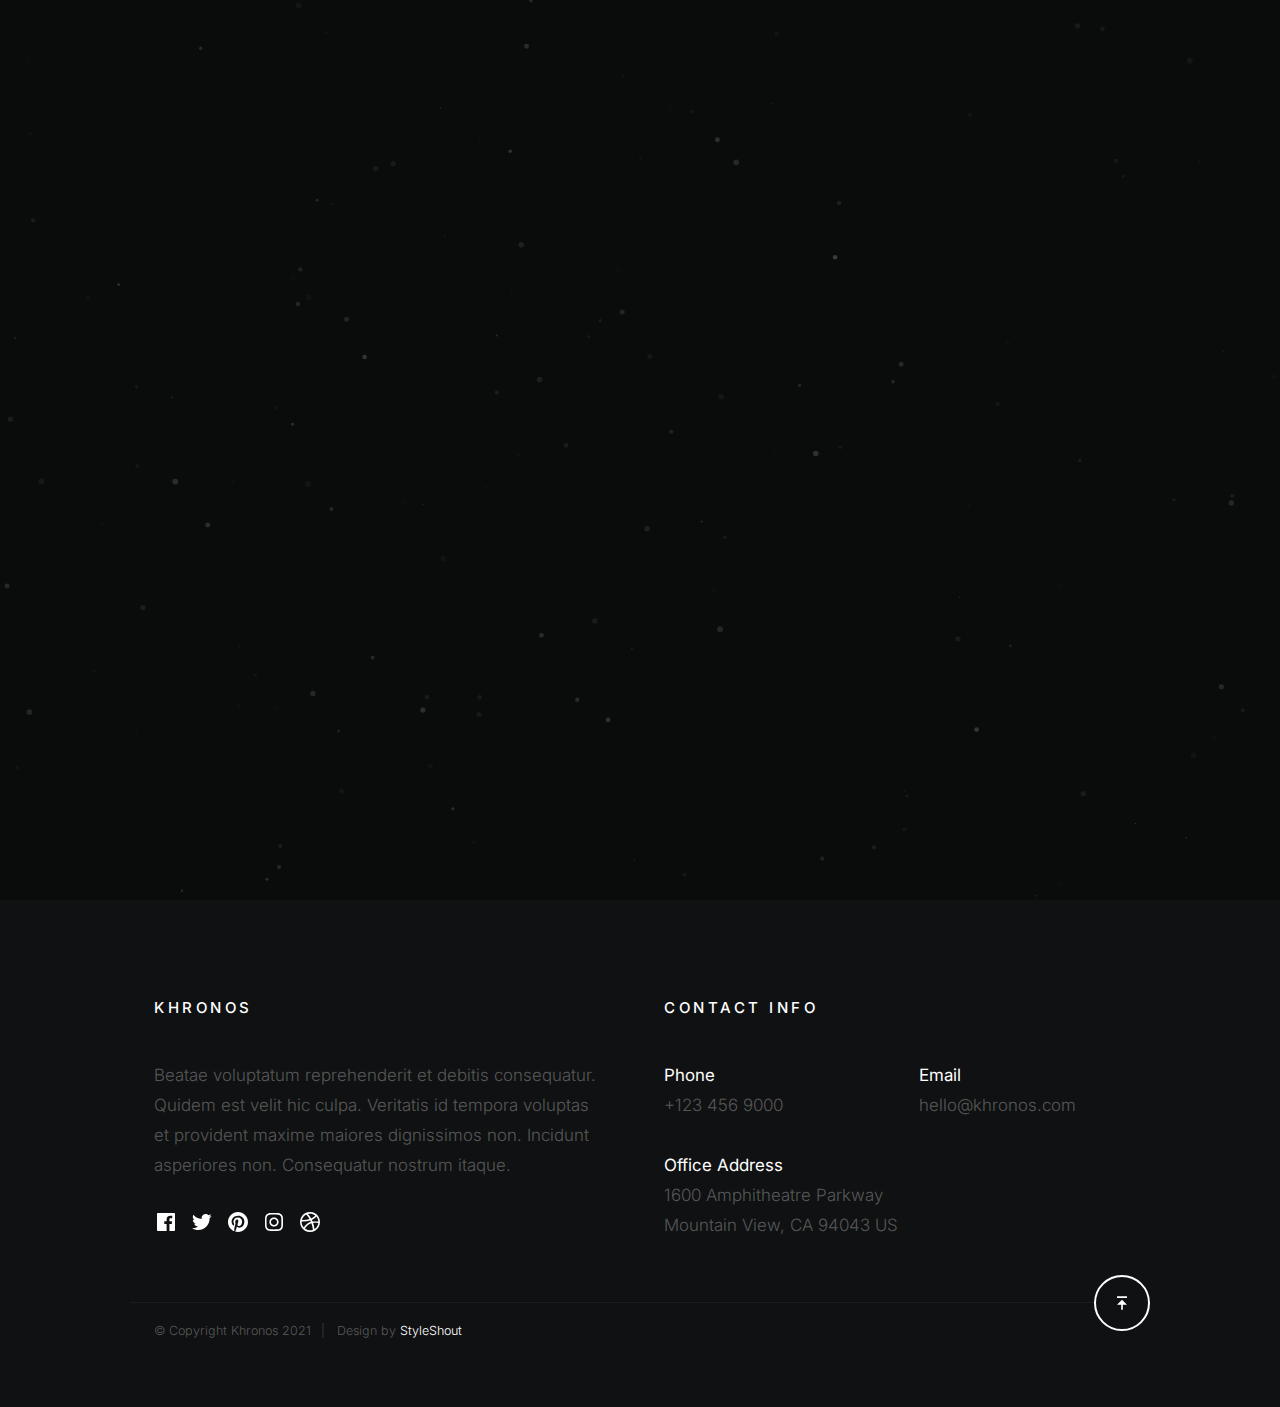
<file: index-particles.html>
<!DOCTYPE html>
<html lang="en" class="no-js" >
<head>

    <!--- basic page needs
    ================================================== -->
    <meta charset="utf-8">
    <meta name="viewport" content="width=device-width, initial-scale=1">
    <title>Khronos 2.0 - Particles</title>

    <script>
        document.documentElement.classList.remove('no-js');
        document.documentElement.classList.add('js');
    </script>

    <!-- CSS
    ================================================== -->
    <link rel="stylesheet" href="css/vendor.css">
    <link rel="stylesheet" href="css/styles.css">

    <!-- favicons
    ================================================== -->
    <link rel="apple-touch-icon" sizes="180x180" href="apple-touch-icon.png">
    <link rel="icon" type="image/png" sizes="32x32" href="favicon-32x32.png">
    <link rel="icon" type="image/png" sizes="16x16" href="favicon-16x16.png">
    <link rel="manifest" href="site.webmanifest">

</head>

<body id="top" class="theme-particles">


    <!-- preloader
    ================================================== -->
    <div id="preloader">
        <div id="loader"></div>
    </div>


    <!-- page wrap
    ================================================== -->
    <div class="s-pagewrap">


        <!-- # header
        ================================================== -->
        <header class="s-header">
            <div class="row s-header__content">

                <div class="s-header__logo">
                    <a class="logo" href="index-particles.html">
                        <img src="images/logo.png" alt="Homepage">
                    </a>
                </div>
    
                <ul class="s-header__social">
                    <li>
                        <a href="">
                            <svg xmlns="http://www.w3.org/2000/svg" width="24" height="24" viewBox="0 0 24 24" style="fill:rgba(0, 0, 0, 1);transform:;-ms-filter:"><path d="M20,3H4C3.447,3,3,3.448,3,4v16c0,0.552,0.447,1,1,1h8.615v-6.96h-2.338v-2.725h2.338v-2c0-2.325,1.42-3.592,3.5-3.592 c0.699-0.002,1.399,0.034,2.095,0.107v2.42h-1.435c-1.128,0-1.348,0.538-1.348,1.325v1.735h2.697l-0.35,2.725h-2.348V21H20 c0.553,0,1-0.448,1-1V4C21,3.448,20.553,3,20,3z"></path></svg>
                            <span class="screen-reader-text">Facebook</span>
                        </a>
                    </li>
                    <li>
                        <a href="">
                            <svg xmlns="http://www.w3.org/2000/svg" width="24" height="24" viewBox="0 0 24 24" style="fill:rgba(0, 0, 0, 1);transform:;-ms-filter:"><path d="M19.633,7.997c0.013,0.175,0.013,0.349,0.013,0.523c0,5.325-4.053,11.461-11.46,11.461c-2.282,0-4.402-0.661-6.186-1.809 c0.324,0.037,0.636,0.05,0.973,0.05c1.883,0,3.616-0.636,5.001-1.721c-1.771-0.037-3.255-1.197-3.767-2.793 c0.249,0.037,0.499,0.062,0.761,0.062c0.361,0,0.724-0.05,1.061-0.137c-1.847-0.374-3.23-1.995-3.23-3.953v-0.05 c0.537,0.299,1.16,0.486,1.82,0.511C3.534,9.419,2.823,8.184,2.823,6.787c0-0.748,0.199-1.434,0.548-2.032 c1.983,2.443,4.964,4.04,8.306,4.215c-0.062-0.3-0.1-0.611-0.1-0.923c0-2.22,1.796-4.028,4.028-4.028 c1.16,0,2.207,0.486,2.943,1.272c0.91-0.175,1.782-0.512,2.556-0.973c-0.299,0.935-0.936,1.721-1.771,2.22 c0.811-0.088,1.597-0.312,2.319-0.624C21.104,6.712,20.419,7.423,19.633,7.997z"></path></svg>
                            <span class="screen-reader-text">Twitter</span>
                        </a>
                    </li>
                    <li>
                        <a href="">
                            <svg xmlns="http://www.w3.org/2000/svg" width="24" height="24" viewBox="0 0 24 24" style="fill:rgba(0, 0, 0, 1);transform:;-ms-filter:"><path d="M-111.052-244.992c-5.518,0-9.99,4.473-9.99,9.99c0,4.232,2.633,7.85,6.35,9.306 c-0.088-0.79-0.166-2.006,0.034-2.868c0.182-0.78,1.172-4.966,1.172-4.966s-0.299-0.599-0.299-1.484 c0-1.388,0.805-2.425,1.808-2.425c0.853,0,1.264,0.64,1.264,1.407c0,0.858-0.546,2.139-0.827,3.327 c-0.235,0.994,0.499,1.805,1.479,1.805c1.775,0,3.141-1.872,3.141-4.575c0-2.392-1.719-4.064-4.173-4.064 c-2.843,0-4.512,2.132-4.512,4.335c0,0.858,0.331,1.779,0.744,2.28c0.081,0.099,0.093,0.185,0.069,0.286 c-0.076,0.315-0.245,0.994-0.277,1.133c-0.044,0.183-0.145,0.222-0.335,0.134c-1.247-0.581-2.027-2.405-2.027-3.871 c0-3.151,2.289-6.045,6.601-6.045c3.466,0,6.159,2.469,6.159,5.77c0,3.444-2.171,6.213-5.184,6.213 c-1.013,0-1.964-0.525-2.29-1.146c0,0-0.501,1.907-0.623,2.374c-0.225,0.868-0.834,1.956-1.241,2.62 c0.935,0.289,1.928,0.445,2.958,0.445c5.517,0,9.99-4.473,9.99-9.99S-105.535-244.992-111.052-244.992" transform="translate(123.042 246.992)"></path></svg>
                            <span class="screen-reader-text">Pinterest</span>
                        </a>
                    </li>
                    <li>
                        <a href="">
                            <svg xmlns="http://www.w3.org/2000/svg" width="24" height="24" viewBox="0 0 24 24" style="fill:rgba(0, 0, 0, 1);transform:;-ms-filter:"><path d="M11.999,7.377c-2.554,0-4.623,2.07-4.623,4.623c0,2.554,2.069,4.624,4.623,4.624c2.552,0,4.623-2.07,4.623-4.624 C16.622,9.447,14.551,7.377,11.999,7.377L11.999,7.377z M11.999,15.004c-1.659,0-3.004-1.345-3.004-3.003 c0-1.659,1.345-3.003,3.004-3.003s3.002,1.344,3.002,3.003C15.001,13.659,13.658,15.004,11.999,15.004L11.999,15.004z"></path><circle cx="16.806" cy="7.207" r="1.078"></circle><path d="M20.533,6.111c-0.469-1.209-1.424-2.165-2.633-2.632c-0.699-0.263-1.438-0.404-2.186-0.42 c-0.963-0.042-1.268-0.054-3.71-0.054s-2.755,0-3.71,0.054C7.548,3.074,6.809,3.215,6.11,3.479C4.9,3.946,3.945,4.902,3.477,6.111 c-0.263,0.7-0.404,1.438-0.419,2.186c-0.043,0.962-0.056,1.267-0.056,3.71c0,2.442,0,2.753,0.056,3.71 c0.015,0.748,0.156,1.486,0.419,2.187c0.469,1.208,1.424,2.164,2.634,2.632c0.696,0.272,1.435,0.426,2.185,0.45 c0.963,0.042,1.268,0.055,3.71,0.055s2.755,0,3.71-0.055c0.747-0.015,1.486-0.157,2.186-0.419c1.209-0.469,2.164-1.424,2.633-2.633 c0.263-0.7,0.404-1.438,0.419-2.186c0.043-0.962,0.056-1.267,0.056-3.71s0-2.753-0.056-3.71C20.941,7.57,20.801,6.819,20.533,6.111z M19.315,15.643c-0.007,0.576-0.111,1.147-0.311,1.688c-0.305,0.787-0.926,1.409-1.712,1.711c-0.535,0.199-1.099,0.303-1.67,0.311 c-0.95,0.044-1.218,0.055-3.654,0.055c-2.438,0-2.687,0-3.655-0.055c-0.569-0.007-1.135-0.112-1.669-0.311 c-0.789-0.301-1.414-0.923-1.719-1.711c-0.196-0.534-0.302-1.099-0.311-1.669c-0.043-0.95-0.053-1.218-0.053-3.654 c0-2.437,0-2.686,0.053-3.655c0.007-0.576,0.111-1.146,0.311-1.687c0.305-0.789,0.93-1.41,1.719-1.712 c0.534-0.198,1.1-0.303,1.669-0.311c0.951-0.043,1.218-0.055,3.655-0.055c2.437,0,2.687,0,3.654,0.055 c0.571,0.007,1.135,0.112,1.67,0.311c0.786,0.303,1.407,0.925,1.712,1.712c0.196,0.534,0.302,1.099,0.311,1.669 c0.043,0.951,0.054,1.218,0.054,3.655c0,2.436,0,2.698-0.043,3.654H19.315z"></path></svg>
                            <span class="screen-reader-text">Instagram</span>
                        </a>
                    </li>
                    <li>
                        <a href="">
                            <svg xmlns="http://www.w3.org/2000/svg" width="24" height="24" viewBox="0 0 24 24" style="fill:rgba(0, 0, 0, 1);transform:;-ms-filter:"><path d="M20.66,6.98c-0.894-1.533-2.107-2.747-3.641-3.64C15.486,2.447,13.813,2,12,2S8.514,2.447,6.98,3.34 C5.447,4.233,4.233,5.447,3.34,6.98S2,10.187,2,12s0.446,3.487,1.34,5.02c0.894,1.534,2.107,2.747,3.641,3.64 C8.514,21.553,10.187,22,12,22s3.486-0.447,5.02-1.34c1.533-0.893,2.747-2.106,3.641-3.64C21.554,15.487,22,13.813,22,12 S21.554,8.513,20.66,6.98z M12,3.66c2,0,3.772,0.64,5.32,1.919c-0.92,1.174-2.286,2.14-4.1,2.9c-1.002-1.813-2.088-3.327-3.261-4.54 C10.641,3.753,11.319,3.66,12,3.66z M5.51,6.8c0.754-0.947,1.656-1.686,2.711-2.22c1.212,1.201,2.325,2.7,3.34,4.5 c-2,0.6-4.114,0.9-6.341,0.9c-0.573,0-1.006-0.013-1.3-0.04C4.227,8.793,4.757,7.747,5.51,6.8z M3.66,12 c0-0.054,0.003-0.12,0.01-0.2c0.007-0.08,0.01-0.146,0.01-0.2c0.254,0.014,0.641,0.02,1.161,0.02c2.666,0,5.146-0.367,7.439-1.1 c0.187,0.373,0.381,0.793,0.58,1.26c-1.32,0.293-2.674,1.006-4.061,2.14S6.4,16.247,5.76,17.5C4.36,15.913,3.66,14.08,3.66,12z M12,20.34c-1.894,0-3.594-0.587-5.101-1.759C7.5,17.394,8.423,16.259,9.67,15.18c1.246-1.08,2.483-1.753,3.71-2.02 c0.772,2.133,1.293,4.339,1.56,6.62C13.966,20.153,12.986,20.34,12,20.34z M19.08,16.38c-0.666,1.066-1.526,1.94-2.58,2.621 c-0.24-2.08-0.7-4.107-1.379-6.081c0.932-0.066,1.765-0.1,2.5-0.1c0.799,0,1.686,0.034,2.659,0.1 C20.146,14.16,19.746,15.313,19.08,16.38z M17.84,11.38c-1.16,0-2.233,0.047-3.22,0.14c-0.254-0.653-0.48-1.193-0.68-1.62 c2.066-0.906,3.532-2.006,4.399-3.3c1.2,1.414,1.854,3.027,1.96,4.84C19.487,11.4,18.667,11.38,17.84,11.38z"></path></svg>
                            <span class="screen-reader-text">Dribbble</span>
                        </a>
                    </li>
                </ul>

            </div> <!-- end s-header__content -->
        </header> <!-- end s-header -->


        <!-- # intro 
        ================================================== -->
        <section id="intro" class="s-intro">

            <div id="particles-js" class="s-intro__particles"></div>

            <div class="row s-intro__content">
                <div class="column lg-12">
                    
                    <div class="counter">
                        <div class="counter__time">
                            <span class="ss-days">365</span>
                            <span>days</span>
                        </div>
                        <div class="counter__time">
                            <span class="ss-hours">01</span>
                            <span>hours</span>
                        </div>
                        <div class="counter__time minutes">
                            <span class="ss-minutes">01</span>
                            <span>mins</span>
                        </div>
                        <div class="counter__time">
                            <span class="ss-seconds">55</span>
                            <span>secs</span>
                        </div>
                    </div>  <!-- end counter -->

                    <div class="s-intro__content-bottom">
                        <h1 class="s-intro__content-title">Our site is launching soon.</h1>
                        <p>
                        Khronos is a modern and stylish free html website <br>
                        template created for launching your future awesome <br>
                        products and services. 
                        </p>
                    </div>

                </div>

                <div class="s-intro__scroll">
                    <p class="scroll-text">Scroll For More</p>
                    <a href="#info" class="smoothscroll">
                        <div class="mouse"></div>
                    </a>
                    <div class="end-top"></div>
                </div> <!-- end s-intro__scroll -->

            </div> <!-- intro__content -->

        </section> <!-- end s-intro -->


        <!-- # info
        ================================================== -->
        <section id="info" class="s-info">

            <div class="s-info__bg"></div>

            <div class="row">
                <div class="column lg-12">

                    <nav class="tab-nav">
                        <ul class="tab-nav__list"> 
                            <li class="active" data-id="tab-about">
                                <a href="#tab-about">
                                    About
                                </a>
                            </li>
                            <li>
                                <a href="#tab-services">
                                    Services
                                </a>
                            </li>
                            <li>
                                <a href="#tab-contact">
                                    Subscribe
                                </a>
                            </li>
                        </ul>
                    </nav> <!-- end tab-nav -->
        
                    <div class="tab-content">
        
                        <!-- 01 - tab about -->
                        <div id="tab-about" class='tab-content__item'>
        
                            <div class="row tab-content__item-header">
                                <div class="column">
                                    <h2>Get To Know Us.</h2>
                                </div>
                            </div>
        
                            <div class="row">
                                <div class="column">
                                    <p class="lead">
                                    Quidem molestiae natus ipsa ut nihil molestiae numquam tenetur. Ipsum quia 
                                    sit vitae ipsam et temporibus est. Consequatur recusandae aut aut. Aut esse 
                                    sed sint. Sit ipsa velit possimus est. Atque doloribus dicta sit beatae 
                                    necessitatibus. Aut voluptate asperiores nostrum eveniet magnam et consequatur 
                                    ab accusamus magni.
                                    </p>
        
                                    <p>
                                    Tempora debitis perspiciatis eum. Repudiandae et aperiam quos exercitationem 
                                    enim voluptatem quam sequi temporibus. Ratione quis nihil voluptatem placeat 
                                    nemo. Quibusdam delectus magni quas et architecto et repellat a nam.
                                    Quasi et voluptates libero sed vel quos in nisi. Error et quis. Impedit autem 
                                    porro facilis. Aut voluptate asperiores nostrum eveniet magnam et consequatur 
                                    ab accusamus.
                                    </p>
        
                                    <div class="row">
                                        <div class="column lg-6 tab-12">
                                            <h4>More About Us.</h4>
                                            <p>
                                            Sed consequatur quia delectus praesentium. Ut unde velit maiores aut sint 
                                            quia molestiae accusamus. Nihil et quidem qui natus ut et. Autem error 
                                            architecto. Pariatur ex repellendus. Occaecati voluptatibus dolorem magni 
                                            molestiae dolore voluptas occaecati asperiores nemo. Est fugiat fuga nesciunt 
                                            ducimus quaerat et placeat natus.
                                            </p>
                                        </div>
                                        <div class="column lg-6 tab-12">
                                            <h4>Need Web Hosting?</h4>
                                            <p>
                                            Need a great reliable web hosting?
                                            We highly recommend <a href="https://www.dreamhost.com/r.cgi?287326">DreamHost</a>.
                                            Powerful web and Wordpress hosting. Guaranteed. Starting at $2.95 per month.
                                            </p>
                                            <a href="https://www.dreamhost.com/r.cgi?287326" class="btn btn--primary u-fullwidth">Get Started Now</a>
                                        </div>
                                    </div>
                                </div>
                            </div>
                            
                        </div> <!-- end 01 - tab about -->
        
                        <!-- 02 - tab services -->
                        <div id="tab-services" class='tab-content__item'>
        
                            <div class="row tab-content__item-header">
                                <div class="column">
                                    <h2>What We Do.</h2>
                                </div>
                            </div>
        
                            <div class="row">
                                <div class="column">
                                    <p class="lead">
                                    Sit ut cum molestiae. Dolore ducimus qui quasi. Fugiat consequatur sit vel illum vel et 
                                    a delectus. Vel sequi vitae voluptatem perspiciatis eligendi. Voluptatibus optio natus 
                                    asperiores est commodi amet quia architecto. Dolores necessitatibus et. Voluptatibus 
                                    optio natus asperiores est commodi amet quia architecto. Dolores necessitatibus et.
                                    </p>
                                </div>
                            </div>
        
                            <div class="row services-list block-lg-one-half block-md-one-half block-tab-whole">
        
                                <div class="column services-list__item">
                                    <div class="services-list__item-icon">
                                        <svg xmlns="http://www.w3.org/2000/svg" width="24" height="24" viewBox="0 0 24 24" style="fill:rgba(0, 0, 0, 1);transform:;-ms-filter:"><path d="M12,6c-3.309,0-6,2.691-6,6s2.691,6,6,6s6-2.691,6-6S15.309,6,12,6z M12,16c-2.206,0-4-1.794-4-4s1.794-4,4-4s4,1.794,4,4 S14.206,16,12,16z"></path><path d="M12,2C6.579,2,2,6.579,2,12s4.579,10,10,10s10-4.579,10-10S17.421,2,12,2z M12,20c-4.337,0-8-3.663-8-8s3.663-8,8-8 s8,3.663,8,8S16.337,20,12,20z"></path><path d="M12,10c-1.081,0-2,0.919-2,2s0.919,2,2,2s2-0.919,2-2S13.081,10,12,10z"></path></svg>
                                    </div>
                                    <div class="services-list__item-content">
                                        <h4 class="item-title">Brand Identity</h4>
                                        <p>
                                        Sit ut cum molestiae. Dolore ducimus qui quasi. Fugiat consequatur sit vel illum vel et 
                                        a delectus. Vel sequi vitae voluptatem perspiciatis eligendi. Voluptatibus optio natus 
                                        asperiores est commodi amet quia architecto. Dolores necessitatibus et.
                                        </p>
                                    </div>
                                </div>
                    
                                <div class="column services-list__item">
                                    <div class="services-list__item-icon">
                                        <svg xmlns="http://www.w3.org/2000/svg" width="24" height="24" viewBox="0 0 24 24" style="fill:rgba(0, 0, 0, 1);transform:;-ms-filter:"><path d="M18.277,8C18.624,8.596,19.262,9,20,9c1.104,0,2-0.896,2-2s-0.896-2-2-2c-0.738,0-1.376,0.404-1.723,1H16V4 c0-0.553-0.447-1-1-1H9C8.448,3,8,3.447,8,4v2H5.723C5.376,5.404,4.738,5,4,5C2.896,5,2,5.896,2,7s0.896,2,2,2 c0.738,0,1.376-0.404,1.723-1H8v0.369C5.133,9.84,4.318,12.534,4.091,14H3c-0.552,0-1,0.447-1,1v4c0,0.553,0.448,1,1,1h4 c0.552,0,1-0.447,1-1v-4c0-0.553-0.448-1-1-1H6.123c0.197-0.959,0.718-2.406,2.085-3.418C8.391,10.829,8.669,11,9,11h6 c0.331,0,0.61-0.171,0.792-0.419c1.373,1.013,1.895,2.458,2.089,3.419H17c-0.553,0-1,0.447-1,1v4c0,0.553,0.447,1,1,1h4 c0.553,0,1-0.447,1-1v-4c0-0.553-0.447-1-1-1h-1.092C19.681,12.534,18.866,9.839,16,8.368V8H18.277z M6,18H4v-2h2V18z M20,18h-2v-2 h2V18z M14,9h-4V8V6V5h4V9z"></path></svg>
                                    </div>
                                    <div class="services-list__item-content">
                                        <h4 class="item-title">Illustration</h4>
                                        <p>
                                        Sit ut cum molestiae. Dolore ducimus qui quasi. Fugiat consequatur sit vel illum vel et 
                                        a delectus. Vel sequi vitae voluptatem perspiciatis eligendi. Voluptatibus optio natus 
                                        asperiores est commodi amet quia architecto. Dolores necessitatibus et.
                                        </p>
                                    </div>
                                </div>
                    
                                <div class="column services-list__item">
                                    <div class="services-list__item-icon">
                                        <svg xmlns="http://www.w3.org/2000/svg" width="24" height="24" viewBox="0 0 24 24" style="fill:rgba(0, 0, 0, 1);transform:;-ms-filter:"><path d="M19,3H5C3.897,3,3,3.897,3,5v14c0,1.103,0.897,2,2,2h14c1.103,0,2-0.897,2-2V5C21,3.897,20.103,3,19,3z M19,5l0.001,4H15h-2 H5V5H19z M5,11h8v8H5V11z M15,19v-8h4.001l0.001,8H15z"></path></svg>
                                    </div>
                                    <div class="services-list__item-content">
                                        <h4 class="item-title">Web Design</h4>
                                        <p>
                                        Sit ut cum molestiae. Dolore ducimus qui quasi. Fugiat consequatur sit vel illum vel et 
                                        a delectus. Vel sequi vitae voluptatem perspiciatis eligendi. Voluptatibus optio natus 
                                        asperiores est commodi amet quia architecto. Dolores necessitatibus et.
                                        </p>
                                    </div>
                                </div>
                    
                                <div class="column services-list__item">
                                    <div class="services-list__item-icon">
                                        <svg xmlns="http://www.w3.org/2000/svg" width="24" height="24" viewBox="0 0 24 24" style="fill:rgba(0, 0, 0, 1);transform:;-ms-filter:"><path d="M20,3H4C2.897,3,2,3.897,2,5v11c0,1.103,0.897,2,2,2h4l-1.8,2.4l1.6,1.2l2.7-3.6h3l2.7,3.6l1.6-1.2L16,18h4 c1.103,0,2-0.897,2-2V5C22,3.897,21.103,3,20,3z M4,16V5h16l0.001,11H4z"></path><path d="M6 12H10V14H6z"></path></svg>
                                    </div>
                                    <div class="services-list__item-content">
                                        <h4 class="item-title">Product Strategy</h4>
                                        <p>
                                        Sit ut cum molestiae. Dolore ducimus qui quasi. Fugiat consequatur sit vel illum vel et 
                                        a delectus. Vel sequi vitae voluptatem perspiciatis eligendi. Voluptatibus optio natus 
                                        asperiores est commodi amet quia architecto. Dolores necessitatibus et.
                                        </p>
                                    </div>
                                </div>
                    
                                <div class="column services-list__item">
                                    <div class="services-list__item-icon">
                                        <svg xmlns="http://www.w3.org/2000/svg" width="24" height="24" viewBox="0 0 24 24" style="fill:rgba(0, 0, 0, 1);transform:;-ms-filter:"><path d="M20,3H7C5.897,3,5,3.897,5,5v2H4C2.897,7,2,7.897,2,9v10c0,1.103,0.897,2,2,2h6c1.103,0,2-0.897,2-2h8c1.103,0,2-0.897,2-2 V5C22,3.897,21.103,3,20,3z M9.997,19H4V9h2h4L9.997,19z M19.997,17H12V9c0-1.103-0.897-2-2-2H7V5h13L19.997,17z"></path></svg>
                                    </div>
                                    <div class="services-list__item-content">
                                        <h4 class="item-title">UI/UX Design</h4>
                                        <p>
                                        Sit ut cum molestiae. Dolore ducimus qui quasi. Fugiat consequatur sit vel illum vel et 
                                        a delectus. Vel sequi vitae voluptatem perspiciatis eligendi. Voluptatibus optio natus 
                                        asperiores est commodi amet quia architecto. Dolores necessitatibus et.
                                        </p>
                                    </div>
                                </div>
                    
                                <div class="column services-list__item">
                                    <div class="services-list__item-icon">
                                        <svg xmlns="http://www.w3.org/2000/svg" width="24" height="24" viewBox="0 0 24 24" style="fill:rgba(0, 0, 0, 1);transform:;-ms-filter:"><path d="M5,22h14c1.103,0,2-0.897,2-2V9c0-0.553-0.447-1-1-1h-3V7c0-2.757-2.243-5-5-5S7,4.243,7,7v1H4C3.447,8,3,8.447,3,9v11 C3,21.103,3.897,22,5,22z M9,7c0-1.654,1.346-3,3-3s3,1.346,3,3v1H9V7z M5,10h2v2h2v-2h6v2h2v-2h2l0.002,10H5V10z"></path></svg>
                                    </div>
                                    <div class="services-list__item-content">
                                        <h4 class="item-title">E-Commerce</h4>
                                        <p>
                                        Sit ut cum molestiae. Dolore ducimus qui quasi. Fugiat consequatur sit vel illum vel et 
                                        a delectus. Vel sequi vitae voluptatem perspiciatis eligendi. Voluptatibus optio natus 
                                        asperiores est commodi amet quia architecto. Dolores necessitatibus et.
                                        </p>
                                    </div>
                                </div>
                    
                            </div> <!-- end services-list -->
                            
                        </div> <!-- end 02 - tab services -->
        
                        <!-- 03 - tab contact -->
                        <div id="tab-contact" class="tab-content__item">
        
                            <div class="row tab-content__item-header">
                                <div class="column">
                                    <h2>Subscribe To Our Newsletter.</h2>
                                </div>
                            </div>
        
                            <div class="row">
                                <div class="column">
                                    
                                    <p class="lead">
                                    Voluptates laborum eum quas. Pariatur impedit sit veniam est 
                                    et quasi voluptas voluptatem. Cumque hic enim perferendis 
                                    amet odit in molestias debitis. Facere nulla qui pariatur 
                                    quasi mollitia et. Et dolorem dolorum quo in sit architecto.
                                    </p>

                                    <p>
                                    Sit ut cum molestiae. Dolore ducimus qui quasi. Fugiat consequatur sit vel illum vel et 
                                    a delectus. Vel sequi vitae voluptatem perspiciatis eligendi. Voluptatibus optio natus 
                                    asperiores est commodi amet quia architecto. Dolores necessitatibus et.
                                    </p>

                                    <form id="mc-form" class="mc-form">
                                        <input type="email" name="EMAIL" id="mce-EMAIL" class="u-fullwidth text-center" placeholder="Email Address" title="The domain portion of the email address is invalid (the portion after the @)." pattern="^([^\x00-\x20\x22\x28\x29\x2c\x2e\x3a-\x3c\x3e\x40\x5b-\x5d\x7f-\xff]+|\x22([^\x0d\x22\x5c\x80-\xff]|\x5c[\x00-\x7f])*\x22)(\x2e([^\x00-\x20\x22\x28\x29\x2c\x2e\x3a-\x3c\x3e\x40\x5b-\x5d\x7f-\xff]+|\x22([^\x0d\x22\x5c\x80-\xff]|\x5c[\x00-\x7f])*\x22))*\x40([^\x00-\x20\x22\x28\x29\x2c\x2e\x3a-\x3c\x3e\x40\x5b-\x5d\x7f-\xff]+|\x5b([^\x0d\x5b-\x5d\x80-\xff]|\x5c[\x00-\x7f])*\x5d)(\x2e([^\x00-\x20\x22\x28\x29\x2c\x2e\x3a-\x3c\x3e\x40\x5b-\x5d\x7f-\xff]+|\x5b([^\x0d\x5b-\x5d\x80-\xff]|\x5c[\x00-\x7f])*\x5d))*(\.\w{2,})+$" required>
                                        <input type="submit" name="subscribe" value="Subscribe" class="btn--small btn--primary u-fullwidth">
                                        <!-- <div style="position: absolute; left: -5000px;" aria-hidden="true"><input type="text" name="b_cdb7b577e41181934ed6a6a44_9a91cfe7b3" tabindex="-1" value=""></div> -->
                                        <div class="mc-status"></div>
                                    </form>
        
                                </div>
                            </div>
                            
                        </div> <!-- end 03 - tab contact -->
        
                    </div> <!-- end tab content -->

                </div> <!-- end column -->
            </div> <!-- end row -->

        </section> <!-- end s-info -->


        <!-- # footer
        ================================================== -->
        <footer class="s-footer">

            <div class="row s-footer__top">

                <div class="column lg-6 stack-on-700 s-footer__block s-footer__info">

                    <h4 class="h6">Khronos</h4>
                    
                    <p class="desc">
                    Beatae voluptatum reprehenderit et debitis consequatur. Quidem est velit hic culpa. 
                    Veritatis id tempora voluptas et provident maxime maiores dignissimos non. Incidunt 
                    asperiores non. Consequatur nostrum itaque.
                    </p>

                    <ul class="s-footer__social">
                        <li>
                            <a href="">
                                <svg xmlns="http://www.w3.org/2000/svg" width="24" height="24" viewBox="0 0 24 24" style="fill:rgba(0, 0, 0, 1);transform:;-ms-filter:"><path d="M20,3H4C3.447,3,3,3.448,3,4v16c0,0.552,0.447,1,1,1h8.615v-6.96h-2.338v-2.725h2.338v-2c0-2.325,1.42-3.592,3.5-3.592 c0.699-0.002,1.399,0.034,2.095,0.107v2.42h-1.435c-1.128,0-1.348,0.538-1.348,1.325v1.735h2.697l-0.35,2.725h-2.348V21H20 c0.553,0,1-0.448,1-1V4C21,3.448,20.553,3,20,3z"></path></svg>
                                <span class="screen-reader-text">Facebook</span>
                            </a>
                        </li>
                        <li>
                            <a href="">
                                <svg xmlns="http://www.w3.org/2000/svg" width="24" height="24" viewBox="0 0 24 24" style="fill:rgba(0, 0, 0, 1);transform:;-ms-filter:"><path d="M19.633,7.997c0.013,0.175,0.013,0.349,0.013,0.523c0,5.325-4.053,11.461-11.46,11.461c-2.282,0-4.402-0.661-6.186-1.809 c0.324,0.037,0.636,0.05,0.973,0.05c1.883,0,3.616-0.636,5.001-1.721c-1.771-0.037-3.255-1.197-3.767-2.793 c0.249,0.037,0.499,0.062,0.761,0.062c0.361,0,0.724-0.05,1.061-0.137c-1.847-0.374-3.23-1.995-3.23-3.953v-0.05 c0.537,0.299,1.16,0.486,1.82,0.511C3.534,9.419,2.823,8.184,2.823,6.787c0-0.748,0.199-1.434,0.548-2.032 c1.983,2.443,4.964,4.04,8.306,4.215c-0.062-0.3-0.1-0.611-0.1-0.923c0-2.22,1.796-4.028,4.028-4.028 c1.16,0,2.207,0.486,2.943,1.272c0.91-0.175,1.782-0.512,2.556-0.973c-0.299,0.935-0.936,1.721-1.771,2.22 c0.811-0.088,1.597-0.312,2.319-0.624C21.104,6.712,20.419,7.423,19.633,7.997z"></path></svg>
                                <span class="screen-reader-text">Twitter</span>
                            </a>
                        </li>
                        <li>
                            <a href="">
                                <svg xmlns="http://www.w3.org/2000/svg" width="24" height="24" viewBox="0 0 24 24" style="fill:rgba(0, 0, 0, 1);transform:;-ms-filter:"><path d="M-111.052-244.992c-5.518,0-9.99,4.473-9.99,9.99c0,4.232,2.633,7.85,6.35,9.306 c-0.088-0.79-0.166-2.006,0.034-2.868c0.182-0.78,1.172-4.966,1.172-4.966s-0.299-0.599-0.299-1.484 c0-1.388,0.805-2.425,1.808-2.425c0.853,0,1.264,0.64,1.264,1.407c0,0.858-0.546,2.139-0.827,3.327 c-0.235,0.994,0.499,1.805,1.479,1.805c1.775,0,3.141-1.872,3.141-4.575c0-2.392-1.719-4.064-4.173-4.064 c-2.843,0-4.512,2.132-4.512,4.335c0,0.858,0.331,1.779,0.744,2.28c0.081,0.099,0.093,0.185,0.069,0.286 c-0.076,0.315-0.245,0.994-0.277,1.133c-0.044,0.183-0.145,0.222-0.335,0.134c-1.247-0.581-2.027-2.405-2.027-3.871 c0-3.151,2.289-6.045,6.601-6.045c3.466,0,6.159,2.469,6.159,5.77c0,3.444-2.171,6.213-5.184,6.213 c-1.013,0-1.964-0.525-2.29-1.146c0,0-0.501,1.907-0.623,2.374c-0.225,0.868-0.834,1.956-1.241,2.62 c0.935,0.289,1.928,0.445,2.958,0.445c5.517,0,9.99-4.473,9.99-9.99S-105.535-244.992-111.052-244.992" transform="translate(123.042 246.992)"></path></svg>
                                <span class="screen-reader-text">Pinterest</span>
                            </a>
                        </li>
                        <li>
                            <a href="">
                                <svg xmlns="http://www.w3.org/2000/svg" width="24" height="24" viewBox="0 0 24 24" style="fill:rgba(0, 0, 0, 1);transform:;-ms-filter:"><path d="M11.999,7.377c-2.554,0-4.623,2.07-4.623,4.623c0,2.554,2.069,4.624,4.623,4.624c2.552,0,4.623-2.07,4.623-4.624 C16.622,9.447,14.551,7.377,11.999,7.377L11.999,7.377z M11.999,15.004c-1.659,0-3.004-1.345-3.004-3.003 c0-1.659,1.345-3.003,3.004-3.003s3.002,1.344,3.002,3.003C15.001,13.659,13.658,15.004,11.999,15.004L11.999,15.004z"></path><circle cx="16.806" cy="7.207" r="1.078"></circle><path d="M20.533,6.111c-0.469-1.209-1.424-2.165-2.633-2.632c-0.699-0.263-1.438-0.404-2.186-0.42 c-0.963-0.042-1.268-0.054-3.71-0.054s-2.755,0-3.71,0.054C7.548,3.074,6.809,3.215,6.11,3.479C4.9,3.946,3.945,4.902,3.477,6.111 c-0.263,0.7-0.404,1.438-0.419,2.186c-0.043,0.962-0.056,1.267-0.056,3.71c0,2.442,0,2.753,0.056,3.71 c0.015,0.748,0.156,1.486,0.419,2.187c0.469,1.208,1.424,2.164,2.634,2.632c0.696,0.272,1.435,0.426,2.185,0.45 c0.963,0.042,1.268,0.055,3.71,0.055s2.755,0,3.71-0.055c0.747-0.015,1.486-0.157,2.186-0.419c1.209-0.469,2.164-1.424,2.633-2.633 c0.263-0.7,0.404-1.438,0.419-2.186c0.043-0.962,0.056-1.267,0.056-3.71s0-2.753-0.056-3.71C20.941,7.57,20.801,6.819,20.533,6.111z M19.315,15.643c-0.007,0.576-0.111,1.147-0.311,1.688c-0.305,0.787-0.926,1.409-1.712,1.711c-0.535,0.199-1.099,0.303-1.67,0.311 c-0.95,0.044-1.218,0.055-3.654,0.055c-2.438,0-2.687,0-3.655-0.055c-0.569-0.007-1.135-0.112-1.669-0.311 c-0.789-0.301-1.414-0.923-1.719-1.711c-0.196-0.534-0.302-1.099-0.311-1.669c-0.043-0.95-0.053-1.218-0.053-3.654 c0-2.437,0-2.686,0.053-3.655c0.007-0.576,0.111-1.146,0.311-1.687c0.305-0.789,0.93-1.41,1.719-1.712 c0.534-0.198,1.1-0.303,1.669-0.311c0.951-0.043,1.218-0.055,3.655-0.055c2.437,0,2.687,0,3.654,0.055 c0.571,0.007,1.135,0.112,1.67,0.311c0.786,0.303,1.407,0.925,1.712,1.712c0.196,0.534,0.302,1.099,0.311,1.669 c0.043,0.951,0.054,1.218,0.054,3.655c0,2.436,0,2.698-0.043,3.654H19.315z"></path></svg>
                                <span class="screen-reader-text">Instagram</span>
                            </a>
                        </li>
                        <li>
                            <a href="">
                                <svg xmlns="http://www.w3.org/2000/svg" width="24" height="24" viewBox="0 0 24 24" style="fill:rgba(0, 0, 0, 1);transform:;-ms-filter:"><path d="M20.66,6.98c-0.894-1.533-2.107-2.747-3.641-3.64C15.486,2.447,13.813,2,12,2S8.514,2.447,6.98,3.34 C5.447,4.233,4.233,5.447,3.34,6.98S2,10.187,2,12s0.446,3.487,1.34,5.02c0.894,1.534,2.107,2.747,3.641,3.64 C8.514,21.553,10.187,22,12,22s3.486-0.447,5.02-1.34c1.533-0.893,2.747-2.106,3.641-3.64C21.554,15.487,22,13.813,22,12 S21.554,8.513,20.66,6.98z M12,3.66c2,0,3.772,0.64,5.32,1.919c-0.92,1.174-2.286,2.14-4.1,2.9c-1.002-1.813-2.088-3.327-3.261-4.54 C10.641,3.753,11.319,3.66,12,3.66z M5.51,6.8c0.754-0.947,1.656-1.686,2.711-2.22c1.212,1.201,2.325,2.7,3.34,4.5 c-2,0.6-4.114,0.9-6.341,0.9c-0.573,0-1.006-0.013-1.3-0.04C4.227,8.793,4.757,7.747,5.51,6.8z M3.66,12 c0-0.054,0.003-0.12,0.01-0.2c0.007-0.08,0.01-0.146,0.01-0.2c0.254,0.014,0.641,0.02,1.161,0.02c2.666,0,5.146-0.367,7.439-1.1 c0.187,0.373,0.381,0.793,0.58,1.26c-1.32,0.293-2.674,1.006-4.061,2.14S6.4,16.247,5.76,17.5C4.36,15.913,3.66,14.08,3.66,12z M12,20.34c-1.894,0-3.594-0.587-5.101-1.759C7.5,17.394,8.423,16.259,9.67,15.18c1.246-1.08,2.483-1.753,3.71-2.02 c0.772,2.133,1.293,4.339,1.56,6.62C13.966,20.153,12.986,20.34,12,20.34z M19.08,16.38c-0.666,1.066-1.526,1.94-2.58,2.621 c-0.24-2.08-0.7-4.107-1.379-6.081c0.932-0.066,1.765-0.1,2.5-0.1c0.799,0,1.686,0.034,2.659,0.1 C20.146,14.16,19.746,15.313,19.08,16.38z M17.84,11.38c-1.16,0-2.233,0.047-3.22,0.14c-0.254-0.653-0.48-1.193-0.68-1.62 c2.066-0.906,3.532-2.006,4.399-3.3c1.2,1.414,1.854,3.027,1.96,4.84C19.487,11.4,18.667,11.38,17.84,11.38z"></path></svg>
                                <span class="screen-reader-text">Dribbble</span>
                            </a>
                        </li>
                    </ul>

                </div> <!-- end s-footer__info -->

                <div class="column lg-6 stack-on-700 s-footer__block s-footer__contact">

                    <h4 class="h6">Contact Info</h4>

                    <div class="row">
                        <div class="column lg-6 stack-on-1000">
                            <p>
                            <strong>Phone</strong> <br>
                            <a href="tel:123-456-9000">+123 456 9000</a>
                            </p>
                        </div>
                        <div class="column lg-6 stack-on-1000">
                            <p>
                            <strong>Email</strong> <br>
                            <a href="mailto:#0">hello@khronos.com</a>
                            </p>
                        </div>
                    </div>

                    <p>
                    <strong>Office Address</strong> <br>
                    1600 Amphitheatre Parkway <br>
                    Mountain View, CA
                    94043 US <br>
                    </p>

                </div> <!-- end s-footer__contact -->

            </div> <!-- end s-footer__top -->

            <div class="row s-footer__bottom">
                <div class="column lg-12">
                    <div class="ss-copyright">
                        <span>© Copyright Khronos 2021</span> 
                        <span>Design by <a href="https://www.styleshout.com/">StyleShout</a></span>
                    </div>
                </div>

                <div class="ss-go-top">
                    <a class="smoothscroll" title="Back to Top" href="#top">
                        <svg xmlns="http://www.w3.org/2000/svg" width="24" height="24" viewBox="0 0 24 24" style="fill:rgba(0, 0, 0, 1);transform:;-ms-filter:"><path d="M6 4H18V6H6zM11 14L11 20 13 20 13 14 18 14 12 8 6 14z"></path></svg>
                     </a>
                </div>
            </div> <!--end s-footer__bottom -->

        </footer> <!--end s-footer -->

    </div> <!-- end pagewrap -->


    <!-- Java Script
    ================================================== -->
    <script src="js/plugins.js"></script>
    <script src="js/main.js"></script>
    <script src="js/particles.min.js"></script>
    <script src="js/particle-settings.js"></script>

</body>
</html>
</file>
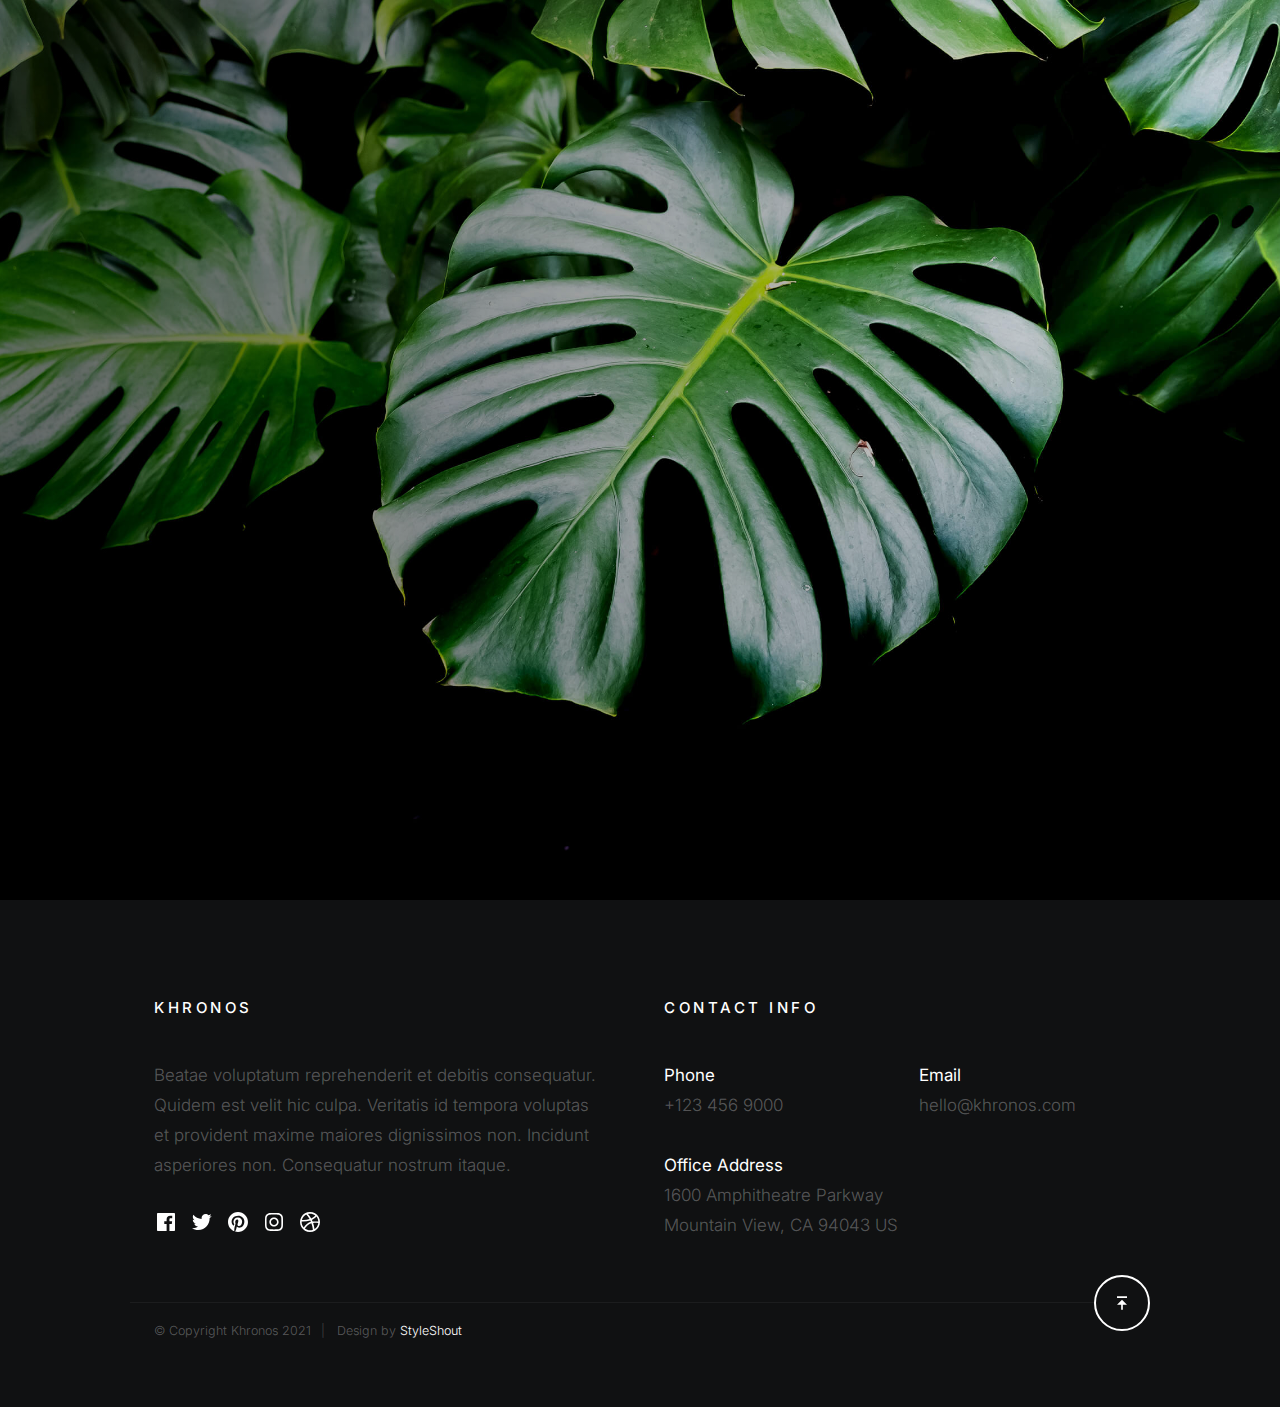
<file: index-slides.html>
<!DOCTYPE html>
<html lang="en" class="no-js" >
<head>

    <!--- basic page needs
    ================================================== -->
    <meta charset="utf-8">
    <meta name="viewport" content="width=device-width, initial-scale=1">
    <title>Khronos 2.0 - Slides</title>

    <script>
        document.documentElement.classList.remove('no-js');
        document.documentElement.classList.add('js');
    </script>

    <!-- CSS
    ================================================== -->
    <link rel="stylesheet" href="css/vendor.css">
    <link rel="stylesheet" href="css/styles.css">

    <!-- favicons
    ================================================== -->
    <link rel="apple-touch-icon" sizes="180x180" href="apple-touch-icon.png">
    <link rel="icon" type="image/png" sizes="32x32" href="favicon-32x32.png">
    <link rel="icon" type="image/png" sizes="16x16" href="favicon-16x16.png">
    <link rel="manifest" href="site.webmanifest">

</head>

<body id="top" class="theme-slides">


    <!-- preloader
    ================================================== -->
    <div id="preloader">
        <div id="loader"></div>
    </div>


    <!-- page wrap
    ================================================== -->
    <div class="s-pagewrap">


        <!-- # header
        ================================================== -->
        <header class="s-header">
            <div class="row s-header__content">

                <div class="s-header__logo">
                    <a class="logo" href="index-slides.html">
                        <img src="images/logo.png" alt="Homepage">
                    </a>
                </div>
    
                <ul class="s-header__social">
                    <li>
                        <a href="">
                            <svg xmlns="http://www.w3.org/2000/svg" width="24" height="24" viewBox="0 0 24 24" style="fill:rgba(0, 0, 0, 1);transform:;-ms-filter:"><path d="M20,3H4C3.447,3,3,3.448,3,4v16c0,0.552,0.447,1,1,1h8.615v-6.96h-2.338v-2.725h2.338v-2c0-2.325,1.42-3.592,3.5-3.592 c0.699-0.002,1.399,0.034,2.095,0.107v2.42h-1.435c-1.128,0-1.348,0.538-1.348,1.325v1.735h2.697l-0.35,2.725h-2.348V21H20 c0.553,0,1-0.448,1-1V4C21,3.448,20.553,3,20,3z"></path></svg>
                            <span class="screen-reader-text">Facebook</span>
                        </a>
                    </li>
                    <li>
                        <a href="">
                            <svg xmlns="http://www.w3.org/2000/svg" width="24" height="24" viewBox="0 0 24 24" style="fill:rgba(0, 0, 0, 1);transform:;-ms-filter:"><path d="M19.633,7.997c0.013,0.175,0.013,0.349,0.013,0.523c0,5.325-4.053,11.461-11.46,11.461c-2.282,0-4.402-0.661-6.186-1.809 c0.324,0.037,0.636,0.05,0.973,0.05c1.883,0,3.616-0.636,5.001-1.721c-1.771-0.037-3.255-1.197-3.767-2.793 c0.249,0.037,0.499,0.062,0.761,0.062c0.361,0,0.724-0.05,1.061-0.137c-1.847-0.374-3.23-1.995-3.23-3.953v-0.05 c0.537,0.299,1.16,0.486,1.82,0.511C3.534,9.419,2.823,8.184,2.823,6.787c0-0.748,0.199-1.434,0.548-2.032 c1.983,2.443,4.964,4.04,8.306,4.215c-0.062-0.3-0.1-0.611-0.1-0.923c0-2.22,1.796-4.028,4.028-4.028 c1.16,0,2.207,0.486,2.943,1.272c0.91-0.175,1.782-0.512,2.556-0.973c-0.299,0.935-0.936,1.721-1.771,2.22 c0.811-0.088,1.597-0.312,2.319-0.624C21.104,6.712,20.419,7.423,19.633,7.997z"></path></svg>
                            <span class="screen-reader-text">Twitter</span>
                        </a>
                    </li>
                    <li>
                        <a href="">
                            <svg xmlns="http://www.w3.org/2000/svg" width="24" height="24" viewBox="0 0 24 24" style="fill:rgba(0, 0, 0, 1);transform:;-ms-filter:"><path d="M-111.052-244.992c-5.518,0-9.99,4.473-9.99,9.99c0,4.232,2.633,7.85,6.35,9.306 c-0.088-0.79-0.166-2.006,0.034-2.868c0.182-0.78,1.172-4.966,1.172-4.966s-0.299-0.599-0.299-1.484 c0-1.388,0.805-2.425,1.808-2.425c0.853,0,1.264,0.64,1.264,1.407c0,0.858-0.546,2.139-0.827,3.327 c-0.235,0.994,0.499,1.805,1.479,1.805c1.775,0,3.141-1.872,3.141-4.575c0-2.392-1.719-4.064-4.173-4.064 c-2.843,0-4.512,2.132-4.512,4.335c0,0.858,0.331,1.779,0.744,2.28c0.081,0.099,0.093,0.185,0.069,0.286 c-0.076,0.315-0.245,0.994-0.277,1.133c-0.044,0.183-0.145,0.222-0.335,0.134c-1.247-0.581-2.027-2.405-2.027-3.871 c0-3.151,2.289-6.045,6.601-6.045c3.466,0,6.159,2.469,6.159,5.77c0,3.444-2.171,6.213-5.184,6.213 c-1.013,0-1.964-0.525-2.29-1.146c0,0-0.501,1.907-0.623,2.374c-0.225,0.868-0.834,1.956-1.241,2.62 c0.935,0.289,1.928,0.445,2.958,0.445c5.517,0,9.99-4.473,9.99-9.99S-105.535-244.992-111.052-244.992" transform="translate(123.042 246.992)"></path></svg>
                            <span class="screen-reader-text">Pinterest</span>
                        </a>
                    </li>
                    <li>
                        <a href="">
                            <svg xmlns="http://www.w3.org/2000/svg" width="24" height="24" viewBox="0 0 24 24" style="fill:rgba(0, 0, 0, 1);transform:;-ms-filter:"><path d="M11.999,7.377c-2.554,0-4.623,2.07-4.623,4.623c0,2.554,2.069,4.624,4.623,4.624c2.552,0,4.623-2.07,4.623-4.624 C16.622,9.447,14.551,7.377,11.999,7.377L11.999,7.377z M11.999,15.004c-1.659,0-3.004-1.345-3.004-3.003 c0-1.659,1.345-3.003,3.004-3.003s3.002,1.344,3.002,3.003C15.001,13.659,13.658,15.004,11.999,15.004L11.999,15.004z"></path><circle cx="16.806" cy="7.207" r="1.078"></circle><path d="M20.533,6.111c-0.469-1.209-1.424-2.165-2.633-2.632c-0.699-0.263-1.438-0.404-2.186-0.42 c-0.963-0.042-1.268-0.054-3.71-0.054s-2.755,0-3.71,0.054C7.548,3.074,6.809,3.215,6.11,3.479C4.9,3.946,3.945,4.902,3.477,6.111 c-0.263,0.7-0.404,1.438-0.419,2.186c-0.043,0.962-0.056,1.267-0.056,3.71c0,2.442,0,2.753,0.056,3.71 c0.015,0.748,0.156,1.486,0.419,2.187c0.469,1.208,1.424,2.164,2.634,2.632c0.696,0.272,1.435,0.426,2.185,0.45 c0.963,0.042,1.268,0.055,3.71,0.055s2.755,0,3.71-0.055c0.747-0.015,1.486-0.157,2.186-0.419c1.209-0.469,2.164-1.424,2.633-2.633 c0.263-0.7,0.404-1.438,0.419-2.186c0.043-0.962,0.056-1.267,0.056-3.71s0-2.753-0.056-3.71C20.941,7.57,20.801,6.819,20.533,6.111z M19.315,15.643c-0.007,0.576-0.111,1.147-0.311,1.688c-0.305,0.787-0.926,1.409-1.712,1.711c-0.535,0.199-1.099,0.303-1.67,0.311 c-0.95,0.044-1.218,0.055-3.654,0.055c-2.438,0-2.687,0-3.655-0.055c-0.569-0.007-1.135-0.112-1.669-0.311 c-0.789-0.301-1.414-0.923-1.719-1.711c-0.196-0.534-0.302-1.099-0.311-1.669c-0.043-0.95-0.053-1.218-0.053-3.654 c0-2.437,0-2.686,0.053-3.655c0.007-0.576,0.111-1.146,0.311-1.687c0.305-0.789,0.93-1.41,1.719-1.712 c0.534-0.198,1.1-0.303,1.669-0.311c0.951-0.043,1.218-0.055,3.655-0.055c2.437,0,2.687,0,3.654,0.055 c0.571,0.007,1.135,0.112,1.67,0.311c0.786,0.303,1.407,0.925,1.712,1.712c0.196,0.534,0.302,1.099,0.311,1.669 c0.043,0.951,0.054,1.218,0.054,3.655c0,2.436,0,2.698-0.043,3.654H19.315z"></path></svg>
                            <span class="screen-reader-text">Instagram</span>
                        </a>
                    </li>
                    <li>
                        <a href="">
                            <svg xmlns="http://www.w3.org/2000/svg" width="24" height="24" viewBox="0 0 24 24" style="fill:rgba(0, 0, 0, 1);transform:;-ms-filter:"><path d="M20.66,6.98c-0.894-1.533-2.107-2.747-3.641-3.64C15.486,2.447,13.813,2,12,2S8.514,2.447,6.98,3.34 C5.447,4.233,4.233,5.447,3.34,6.98S2,10.187,2,12s0.446,3.487,1.34,5.02c0.894,1.534,2.107,2.747,3.641,3.64 C8.514,21.553,10.187,22,12,22s3.486-0.447,5.02-1.34c1.533-0.893,2.747-2.106,3.641-3.64C21.554,15.487,22,13.813,22,12 S21.554,8.513,20.66,6.98z M12,3.66c2,0,3.772,0.64,5.32,1.919c-0.92,1.174-2.286,2.14-4.1,2.9c-1.002-1.813-2.088-3.327-3.261-4.54 C10.641,3.753,11.319,3.66,12,3.66z M5.51,6.8c0.754-0.947,1.656-1.686,2.711-2.22c1.212,1.201,2.325,2.7,3.34,4.5 c-2,0.6-4.114,0.9-6.341,0.9c-0.573,0-1.006-0.013-1.3-0.04C4.227,8.793,4.757,7.747,5.51,6.8z M3.66,12 c0-0.054,0.003-0.12,0.01-0.2c0.007-0.08,0.01-0.146,0.01-0.2c0.254,0.014,0.641,0.02,1.161,0.02c2.666,0,5.146-0.367,7.439-1.1 c0.187,0.373,0.381,0.793,0.58,1.26c-1.32,0.293-2.674,1.006-4.061,2.14S6.4,16.247,5.76,17.5C4.36,15.913,3.66,14.08,3.66,12z M12,20.34c-1.894,0-3.594-0.587-5.101-1.759C7.5,17.394,8.423,16.259,9.67,15.18c1.246-1.08,2.483-1.753,3.71-2.02 c0.772,2.133,1.293,4.339,1.56,6.62C13.966,20.153,12.986,20.34,12,20.34z M19.08,16.38c-0.666,1.066-1.526,1.94-2.58,2.621 c-0.24-2.08-0.7-4.107-1.379-6.081c0.932-0.066,1.765-0.1,2.5-0.1c0.799,0,1.686,0.034,2.659,0.1 C20.146,14.16,19.746,15.313,19.08,16.38z M17.84,11.38c-1.16,0-2.233,0.047-3.22,0.14c-0.254-0.653-0.48-1.193-0.68-1.62 c2.066-0.906,3.532-2.006,4.399-3.3c1.2,1.414,1.854,3.027,1.96,4.84C19.487,11.4,18.667,11.38,17.84,11.38z"></path></svg>
                            <span class="screen-reader-text">Dribbble</span>
                        </a>
                    </li>
                </ul>

            </div> <!-- end s-header__content -->
        </header> <!-- end s-header -->


        <!-- # intro 
        ================================================== -->
        <section id="intro" class="s-intro">

            <div class="s-intro__slider swiper-container">
                <div class="swiper-wrapper">
                    <div class="s-intro__slide swiper-slide bg-opacity-10" style="background-image: url(images/slides/slide-01.jpg);"></div>
                    <div class="s-intro__slide swiper-slide bg-opacity-40" style="background-image: url(images/slides/slide-02.jpg);"></div>
                    <div class="s-intro__slide swiper-slide bg-opacity-40" style="background-image: url(images/slides/slide-03.jpg);"></div>
                </div>
            </div>

            <div class="row s-intro__content">
                <div class="column lg-12">
                    
                    <div class="counter">
                        <div class="counter__time">
                            <span class="ss-days">365</span>
                            <span>days</span>
                        </div>
                        <div class="counter__time">
                            <span class="ss-hours">01</span>
                            <span>hours</span>
                        </div>
                        <div class="counter__time minutes">
                            <span class="ss-minutes">01</span>
                            <span>mins</span>
                        </div>
                        <div class="counter__time">
                            <span class="ss-seconds">55</span>
                            <span>secs</span>
                        </div>
                    </div>  <!-- end counter -->

                    <div class="s-intro__content-bottom">
                        <h1 class="s-intro__content-title">Our site is launching soon.</h1>
                        <p>
                        Khronos is a modern and stylish free html website <br>
                        template created for launching your future awesome <br>
                        products and services. 
                        </p>
                    </div>

                </div>

                <div class="s-intro__scroll">
                    <p class="scroll-text">Scroll For More</p>
                    <a href="#info" class="smoothscroll">
                        <div class="mouse"></div>
                    </a>
                    <div class="end-top"></div>
                </div> <!-- end s-intro__scroll -->

            </div> <!-- intro__content -->

        </section> <!-- end s-intro -->


        <!-- # info
        ================================================== -->
        <section id="info" class="s-info">

            <div class="s-info__bg"></div>

            <div class="row">
                <div class="column lg-12">

                    <nav class="tab-nav">
                        <ul class="tab-nav__list"> 
                            <li class="active" data-id="tab-about">
                                <a href="#tab-about">
                                    About
                                </a>
                            </li>
                            <li>
                                <a href="#tab-services">
                                    Services
                                </a>
                            </li>
                            <li>
                                <a href="#tab-contact">
                                    Subscribe
                                </a>
                            </li>
                        </ul>
                    </nav> <!-- end tab-nav -->
        
                    <div class="tab-content">
        
                        <!-- 01 - tab about -->
                        <div id="tab-about" class='tab-content__item'>
        
                            <div class="row tab-content__item-header">
                                <div class="column">
                                    <h2>Get To Know Us.</h2>
                                </div>
                            </div>
        
                            <div class="row">
                                <div class="column">
                                    <p class="lead">
                                    Quidem molestiae natus ipsa ut nihil molestiae numquam tenetur. Ipsum quia 
                                    sit vitae ipsam et temporibus est. Consequatur recusandae aut aut. Aut esse 
                                    sed sint. Sit ipsa velit possimus est. Atque doloribus dicta sit beatae 
                                    necessitatibus. Aut voluptate asperiores nostrum eveniet magnam et consequatur 
                                    ab accusamus magni.
                                    </p>
        
                                    <p>
                                    Tempora debitis perspiciatis eum. Repudiandae et aperiam quos exercitationem 
                                    enim voluptatem quam sequi temporibus. Ratione quis nihil voluptatem placeat 
                                    nemo. Quibusdam delectus magni quas et architecto et repellat a nam.
                                    Quasi et voluptates libero sed vel quos in nisi. Error et quis. Impedit autem 
                                    porro facilis. Aut voluptate asperiores nostrum eveniet magnam et consequatur 
                                    ab accusamus.
                                    </p>
        
                                    <div class="row">
                                        <div class="column lg-6 tab-12">
                                            <h4>More About Us.</h4>
                                            <p>
                                            Sed consequatur quia delectus praesentium. Ut unde velit maiores aut sint 
                                            quia molestiae accusamus. Nihil et quidem qui natus ut et. Autem error 
                                            architecto. Pariatur ex repellendus. Occaecati voluptatibus dolorem magni 
                                            molestiae dolore voluptas occaecati asperiores nemo. Est fugiat fuga nesciunt 
                                            ducimus quaerat et placeat natus.
                                            </p>
                                        </div>
                                        <div class="column lg-6 tab-12">
                                            <h4>Need Web Hosting?</h4>
                                            <p>
                                            Need a great reliable web hosting?
                                            We highly recommend <a href="https://www.dreamhost.com/r.cgi?287326">DreamHost</a>.
                                            Powerful web and Wordpress hosting. Guaranteed. Starting at $2.95 per month.
                                            </p>
                                            <a href="https://www.dreamhost.com/r.cgi?287326" class="btn btn--primary u-fullwidth">Get Started Now</a>
                                        </div>
                                    </div>
                                </div>
                            </div>
                            
                        </div> <!-- end 01 - tab about -->
        
                        <!-- 02 - tab services -->
                        <div id="tab-services" class='tab-content__item'>
        
                            <div class="row tab-content__item-header">
                                <div class="column">
                                    <h2>What We Do.</h2>
                                </div>
                            </div>
        
                            <div class="row">
                                <div class="column">
                                    <p class="lead">
                                    Sit ut cum molestiae. Dolore ducimus qui quasi. Fugiat consequatur sit vel illum vel et 
                                    a delectus. Vel sequi vitae voluptatem perspiciatis eligendi. Voluptatibus optio natus 
                                    asperiores est commodi amet quia architecto. Dolores necessitatibus et. Voluptatibus 
                                    optio natus asperiores est commodi amet quia architecto. Dolores necessitatibus et.
                                    </p>
                                </div>
                            </div>
        
                            <div class="row services-list block-lg-one-half block-md-one-half block-tab-whole">
        
                                <div class="column services-list__item">
                                    <div class="services-list__item-icon">
                                        <svg xmlns="http://www.w3.org/2000/svg" width="24" height="24" viewBox="0 0 24 24" style="fill:rgba(0, 0, 0, 1);transform:;-ms-filter:"><path d="M12,6c-3.309,0-6,2.691-6,6s2.691,6,6,6s6-2.691,6-6S15.309,6,12,6z M12,16c-2.206,0-4-1.794-4-4s1.794-4,4-4s4,1.794,4,4 S14.206,16,12,16z"></path><path d="M12,2C6.579,2,2,6.579,2,12s4.579,10,10,10s10-4.579,10-10S17.421,2,12,2z M12,20c-4.337,0-8-3.663-8-8s3.663-8,8-8 s8,3.663,8,8S16.337,20,12,20z"></path><path d="M12,10c-1.081,0-2,0.919-2,2s0.919,2,2,2s2-0.919,2-2S13.081,10,12,10z"></path></svg>
                                    </div>
                                    <div class="services-list__item-content">
                                        <h4 class="item-title">Brand Identity</h4>
                                        <p>
                                        Sit ut cum molestiae. Dolore ducimus qui quasi. Fugiat consequatur sit vel illum vel et 
                                        a delectus. Vel sequi vitae voluptatem perspiciatis eligendi. Voluptatibus optio natus 
                                        asperiores est commodi amet quia architecto. Dolores necessitatibus et.
                                        </p>
                                    </div>
                                </div>
                    
                                <div class="column services-list__item">
                                    <div class="services-list__item-icon">
                                        <svg xmlns="http://www.w3.org/2000/svg" width="24" height="24" viewBox="0 0 24 24" style="fill:rgba(0, 0, 0, 1);transform:;-ms-filter:"><path d="M18.277,8C18.624,8.596,19.262,9,20,9c1.104,0,2-0.896,2-2s-0.896-2-2-2c-0.738,0-1.376,0.404-1.723,1H16V4 c0-0.553-0.447-1-1-1H9C8.448,3,8,3.447,8,4v2H5.723C5.376,5.404,4.738,5,4,5C2.896,5,2,5.896,2,7s0.896,2,2,2 c0.738,0,1.376-0.404,1.723-1H8v0.369C5.133,9.84,4.318,12.534,4.091,14H3c-0.552,0-1,0.447-1,1v4c0,0.553,0.448,1,1,1h4 c0.552,0,1-0.447,1-1v-4c0-0.553-0.448-1-1-1H6.123c0.197-0.959,0.718-2.406,2.085-3.418C8.391,10.829,8.669,11,9,11h6 c0.331,0,0.61-0.171,0.792-0.419c1.373,1.013,1.895,2.458,2.089,3.419H17c-0.553,0-1,0.447-1,1v4c0,0.553,0.447,1,1,1h4 c0.553,0,1-0.447,1-1v-4c0-0.553-0.447-1-1-1h-1.092C19.681,12.534,18.866,9.839,16,8.368V8H18.277z M6,18H4v-2h2V18z M20,18h-2v-2 h2V18z M14,9h-4V8V6V5h4V9z"></path></svg>
                                    </div>
                                    <div class="services-list__item-content">
                                        <h4 class="item-title">Illustration</h4>
                                        <p>
                                        Sit ut cum molestiae. Dolore ducimus qui quasi. Fugiat consequatur sit vel illum vel et 
                                        a delectus. Vel sequi vitae voluptatem perspiciatis eligendi. Voluptatibus optio natus 
                                        asperiores est commodi amet quia architecto. Dolores necessitatibus et.
                                        </p>
                                    </div>
                                </div>
                    
                                <div class="column services-list__item">
                                    <div class="services-list__item-icon">
                                        <svg xmlns="http://www.w3.org/2000/svg" width="24" height="24" viewBox="0 0 24 24" style="fill:rgba(0, 0, 0, 1);transform:;-ms-filter:"><path d="M19,3H5C3.897,3,3,3.897,3,5v14c0,1.103,0.897,2,2,2h14c1.103,0,2-0.897,2-2V5C21,3.897,20.103,3,19,3z M19,5l0.001,4H15h-2 H5V5H19z M5,11h8v8H5V11z M15,19v-8h4.001l0.001,8H15z"></path></svg>
                                    </div>
                                    <div class="services-list__item-content">
                                        <h4 class="item-title">Web Design</h4>
                                        <p>
                                        Sit ut cum molestiae. Dolore ducimus qui quasi. Fugiat consequatur sit vel illum vel et 
                                        a delectus. Vel sequi vitae voluptatem perspiciatis eligendi. Voluptatibus optio natus 
                                        asperiores est commodi amet quia architecto. Dolores necessitatibus et.
                                        </p>
                                    </div>
                                </div>
                    
                                <div class="column services-list__item">
                                    <div class="services-list__item-icon">
                                        <svg xmlns="http://www.w3.org/2000/svg" width="24" height="24" viewBox="0 0 24 24" style="fill:rgba(0, 0, 0, 1);transform:;-ms-filter:"><path d="M20,3H4C2.897,3,2,3.897,2,5v11c0,1.103,0.897,2,2,2h4l-1.8,2.4l1.6,1.2l2.7-3.6h3l2.7,3.6l1.6-1.2L16,18h4 c1.103,0,2-0.897,2-2V5C22,3.897,21.103,3,20,3z M4,16V5h16l0.001,11H4z"></path><path d="M6 12H10V14H6z"></path></svg>
                                    </div>
                                    <div class="services-list__item-content">
                                        <h4 class="item-title">Product Strategy</h4>
                                        <p>
                                        Sit ut cum molestiae. Dolore ducimus qui quasi. Fugiat consequatur sit vel illum vel et 
                                        a delectus. Vel sequi vitae voluptatem perspiciatis eligendi. Voluptatibus optio natus 
                                        asperiores est commodi amet quia architecto. Dolores necessitatibus et.
                                        </p>
                                    </div>
                                </div>
                    
                                <div class="column services-list__item">
                                    <div class="services-list__item-icon">
                                        <svg xmlns="http://www.w3.org/2000/svg" width="24" height="24" viewBox="0 0 24 24" style="fill:rgba(0, 0, 0, 1);transform:;-ms-filter:"><path d="M20,3H7C5.897,3,5,3.897,5,5v2H4C2.897,7,2,7.897,2,9v10c0,1.103,0.897,2,2,2h6c1.103,0,2-0.897,2-2h8c1.103,0,2-0.897,2-2 V5C22,3.897,21.103,3,20,3z M9.997,19H4V9h2h4L9.997,19z M19.997,17H12V9c0-1.103-0.897-2-2-2H7V5h13L19.997,17z"></path></svg>
                                    </div>
                                    <div class="services-list__item-content">
                                        <h4 class="item-title">UI/UX Design</h4>
                                        <p>
                                        Sit ut cum molestiae. Dolore ducimus qui quasi. Fugiat consequatur sit vel illum vel et 
                                        a delectus. Vel sequi vitae voluptatem perspiciatis eligendi. Voluptatibus optio natus 
                                        asperiores est commodi amet quia architecto. Dolores necessitatibus et.
                                        </p>
                                    </div>
                                </div>
                    
                                <div class="column services-list__item">
                                    <div class="services-list__item-icon">
                                        <svg xmlns="http://www.w3.org/2000/svg" width="24" height="24" viewBox="0 0 24 24" style="fill:rgba(0, 0, 0, 1);transform:;-ms-filter:"><path d="M5,22h14c1.103,0,2-0.897,2-2V9c0-0.553-0.447-1-1-1h-3V7c0-2.757-2.243-5-5-5S7,4.243,7,7v1H4C3.447,8,3,8.447,3,9v11 C3,21.103,3.897,22,5,22z M9,7c0-1.654,1.346-3,3-3s3,1.346,3,3v1H9V7z M5,10h2v2h2v-2h6v2h2v-2h2l0.002,10H5V10z"></path></svg>
                                    </div>
                                    <div class="services-list__item-content">
                                        <h4 class="item-title">E-Commerce</h4>
                                        <p>
                                        Sit ut cum molestiae. Dolore ducimus qui quasi. Fugiat consequatur sit vel illum vel et 
                                        a delectus. Vel sequi vitae voluptatem perspiciatis eligendi. Voluptatibus optio natus 
                                        asperiores est commodi amet quia architecto. Dolores necessitatibus et.
                                        </p>
                                    </div>
                                </div>
                    
                            </div> <!-- end services-list -->
                            
                        </div> <!-- end 02 - tab services -->
        
                        <!-- 03 - tab contact -->
                        <div id="tab-contact" class="tab-content__item">
        
                            <div class="row tab-content__item-header">
                                <div class="column">
                                    <h2>Subscribe To Our Newsletter.</h2>
                                </div>
                            </div>
        
                            <div class="row">
                                <div class="column">
                                    
                                    <p class="lead">
                                    Voluptates laborum eum quas. Pariatur impedit sit veniam est 
                                    et quasi voluptas voluptatem. Cumque hic enim perferendis 
                                    amet odit in molestias debitis. Facere nulla qui pariatur 
                                    quasi mollitia et. Et dolorem dolorum quo in sit architecto.
                                    </p>

                                    <p>
                                    Sit ut cum molestiae. Dolore ducimus qui quasi. Fugiat consequatur sit vel illum vel et 
                                    a delectus. Vel sequi vitae voluptatem perspiciatis eligendi. Voluptatibus optio natus 
                                    asperiores est commodi amet quia architecto. Dolores necessitatibus et.
                                    </p>

                                    <form id="mc-form" class="mc-form">
                                        <input type="email" name="EMAIL" id="mce-EMAIL" class="u-fullwidth text-center" placeholder="Email Address" title="The domain portion of the email address is invalid (the portion after the @)." pattern="^([^\x00-\x20\x22\x28\x29\x2c\x2e\x3a-\x3c\x3e\x40\x5b-\x5d\x7f-\xff]+|\x22([^\x0d\x22\x5c\x80-\xff]|\x5c[\x00-\x7f])*\x22)(\x2e([^\x00-\x20\x22\x28\x29\x2c\x2e\x3a-\x3c\x3e\x40\x5b-\x5d\x7f-\xff]+|\x22([^\x0d\x22\x5c\x80-\xff]|\x5c[\x00-\x7f])*\x22))*\x40([^\x00-\x20\x22\x28\x29\x2c\x2e\x3a-\x3c\x3e\x40\x5b-\x5d\x7f-\xff]+|\x5b([^\x0d\x5b-\x5d\x80-\xff]|\x5c[\x00-\x7f])*\x5d)(\x2e([^\x00-\x20\x22\x28\x29\x2c\x2e\x3a-\x3c\x3e\x40\x5b-\x5d\x7f-\xff]+|\x5b([^\x0d\x5b-\x5d\x80-\xff]|\x5c[\x00-\x7f])*\x5d))*(\.\w{2,})+$" required>
                                        <input type="submit" name="subscribe" value="Subscribe" class="btn--small btn--primary u-fullwidth">
                                        <!-- <div style="position: absolute; left: -5000px;" aria-hidden="true"><input type="text" name="b_cdb7b577e41181934ed6a6a44_9a91cfe7b3" tabindex="-1" value=""></div> -->
                                        <div class="mc-status"></div>
                                    </form>
        
                                </div>
                            </div>
                            
                        </div> <!-- end 03 - tab contact -->
        
                    </div> <!-- end tab content -->

                </div> <!-- end column -->
            </div> <!-- end row -->

        </section> <!-- end s-info -->


        <!-- # footer
        ================================================== -->
        <footer class="s-footer">

            <div class="row s-footer__top">

                <div class="column lg-6 stack-on-700 s-footer__block s-footer__info">

                    <h4 class="h6">Khronos</h4>
                    
                    <p class="desc">
                    Beatae voluptatum reprehenderit et debitis consequatur. Quidem est velit hic culpa. 
                    Veritatis id tempora voluptas et provident maxime maiores dignissimos non. Incidunt 
                    asperiores non. Consequatur nostrum itaque.
                    </p>

                    <ul class="s-footer__social">
                        <li>
                            <a href="">
                                <svg xmlns="http://www.w3.org/2000/svg" width="24" height="24" viewBox="0 0 24 24" style="fill:rgba(0, 0, 0, 1);transform:;-ms-filter:"><path d="M20,3H4C3.447,3,3,3.448,3,4v16c0,0.552,0.447,1,1,1h8.615v-6.96h-2.338v-2.725h2.338v-2c0-2.325,1.42-3.592,3.5-3.592 c0.699-0.002,1.399,0.034,2.095,0.107v2.42h-1.435c-1.128,0-1.348,0.538-1.348,1.325v1.735h2.697l-0.35,2.725h-2.348V21H20 c0.553,0,1-0.448,1-1V4C21,3.448,20.553,3,20,3z"></path></svg>
                                <span class="screen-reader-text">Facebook</span>
                            </a>
                        </li>
                        <li>
                            <a href="">
                                <svg xmlns="http://www.w3.org/2000/svg" width="24" height="24" viewBox="0 0 24 24" style="fill:rgba(0, 0, 0, 1);transform:;-ms-filter:"><path d="M19.633,7.997c0.013,0.175,0.013,0.349,0.013,0.523c0,5.325-4.053,11.461-11.46,11.461c-2.282,0-4.402-0.661-6.186-1.809 c0.324,0.037,0.636,0.05,0.973,0.05c1.883,0,3.616-0.636,5.001-1.721c-1.771-0.037-3.255-1.197-3.767-2.793 c0.249,0.037,0.499,0.062,0.761,0.062c0.361,0,0.724-0.05,1.061-0.137c-1.847-0.374-3.23-1.995-3.23-3.953v-0.05 c0.537,0.299,1.16,0.486,1.82,0.511C3.534,9.419,2.823,8.184,2.823,6.787c0-0.748,0.199-1.434,0.548-2.032 c1.983,2.443,4.964,4.04,8.306,4.215c-0.062-0.3-0.1-0.611-0.1-0.923c0-2.22,1.796-4.028,4.028-4.028 c1.16,0,2.207,0.486,2.943,1.272c0.91-0.175,1.782-0.512,2.556-0.973c-0.299,0.935-0.936,1.721-1.771,2.22 c0.811-0.088,1.597-0.312,2.319-0.624C21.104,6.712,20.419,7.423,19.633,7.997z"></path></svg>
                                <span class="screen-reader-text">Twitter</span>
                            </a>
                        </li>
                        <li>
                            <a href="">
                                <svg xmlns="http://www.w3.org/2000/svg" width="24" height="24" viewBox="0 0 24 24" style="fill:rgba(0, 0, 0, 1);transform:;-ms-filter:"><path d="M-111.052-244.992c-5.518,0-9.99,4.473-9.99,9.99c0,4.232,2.633,7.85,6.35,9.306 c-0.088-0.79-0.166-2.006,0.034-2.868c0.182-0.78,1.172-4.966,1.172-4.966s-0.299-0.599-0.299-1.484 c0-1.388,0.805-2.425,1.808-2.425c0.853,0,1.264,0.64,1.264,1.407c0,0.858-0.546,2.139-0.827,3.327 c-0.235,0.994,0.499,1.805,1.479,1.805c1.775,0,3.141-1.872,3.141-4.575c0-2.392-1.719-4.064-4.173-4.064 c-2.843,0-4.512,2.132-4.512,4.335c0,0.858,0.331,1.779,0.744,2.28c0.081,0.099,0.093,0.185,0.069,0.286 c-0.076,0.315-0.245,0.994-0.277,1.133c-0.044,0.183-0.145,0.222-0.335,0.134c-1.247-0.581-2.027-2.405-2.027-3.871 c0-3.151,2.289-6.045,6.601-6.045c3.466,0,6.159,2.469,6.159,5.77c0,3.444-2.171,6.213-5.184,6.213 c-1.013,0-1.964-0.525-2.29-1.146c0,0-0.501,1.907-0.623,2.374c-0.225,0.868-0.834,1.956-1.241,2.62 c0.935,0.289,1.928,0.445,2.958,0.445c5.517,0,9.99-4.473,9.99-9.99S-105.535-244.992-111.052-244.992" transform="translate(123.042 246.992)"></path></svg>
                                <span class="screen-reader-text">Pinterest</span>
                            </a>
                        </li>
                        <li>
                            <a href="">
                                <svg xmlns="http://www.w3.org/2000/svg" width="24" height="24" viewBox="0 0 24 24" style="fill:rgba(0, 0, 0, 1);transform:;-ms-filter:"><path d="M11.999,7.377c-2.554,0-4.623,2.07-4.623,4.623c0,2.554,2.069,4.624,4.623,4.624c2.552,0,4.623-2.07,4.623-4.624 C16.622,9.447,14.551,7.377,11.999,7.377L11.999,7.377z M11.999,15.004c-1.659,0-3.004-1.345-3.004-3.003 c0-1.659,1.345-3.003,3.004-3.003s3.002,1.344,3.002,3.003C15.001,13.659,13.658,15.004,11.999,15.004L11.999,15.004z"></path><circle cx="16.806" cy="7.207" r="1.078"></circle><path d="M20.533,6.111c-0.469-1.209-1.424-2.165-2.633-2.632c-0.699-0.263-1.438-0.404-2.186-0.42 c-0.963-0.042-1.268-0.054-3.71-0.054s-2.755,0-3.71,0.054C7.548,3.074,6.809,3.215,6.11,3.479C4.9,3.946,3.945,4.902,3.477,6.111 c-0.263,0.7-0.404,1.438-0.419,2.186c-0.043,0.962-0.056,1.267-0.056,3.71c0,2.442,0,2.753,0.056,3.71 c0.015,0.748,0.156,1.486,0.419,2.187c0.469,1.208,1.424,2.164,2.634,2.632c0.696,0.272,1.435,0.426,2.185,0.45 c0.963,0.042,1.268,0.055,3.71,0.055s2.755,0,3.71-0.055c0.747-0.015,1.486-0.157,2.186-0.419c1.209-0.469,2.164-1.424,2.633-2.633 c0.263-0.7,0.404-1.438,0.419-2.186c0.043-0.962,0.056-1.267,0.056-3.71s0-2.753-0.056-3.71C20.941,7.57,20.801,6.819,20.533,6.111z M19.315,15.643c-0.007,0.576-0.111,1.147-0.311,1.688c-0.305,0.787-0.926,1.409-1.712,1.711c-0.535,0.199-1.099,0.303-1.67,0.311 c-0.95,0.044-1.218,0.055-3.654,0.055c-2.438,0-2.687,0-3.655-0.055c-0.569-0.007-1.135-0.112-1.669-0.311 c-0.789-0.301-1.414-0.923-1.719-1.711c-0.196-0.534-0.302-1.099-0.311-1.669c-0.043-0.95-0.053-1.218-0.053-3.654 c0-2.437,0-2.686,0.053-3.655c0.007-0.576,0.111-1.146,0.311-1.687c0.305-0.789,0.93-1.41,1.719-1.712 c0.534-0.198,1.1-0.303,1.669-0.311c0.951-0.043,1.218-0.055,3.655-0.055c2.437,0,2.687,0,3.654,0.055 c0.571,0.007,1.135,0.112,1.67,0.311c0.786,0.303,1.407,0.925,1.712,1.712c0.196,0.534,0.302,1.099,0.311,1.669 c0.043,0.951,0.054,1.218,0.054,3.655c0,2.436,0,2.698-0.043,3.654H19.315z"></path></svg>
                                <span class="screen-reader-text">Instagram</span>
                            </a>
                        </li>
                        <li>
                            <a href="">
                                <svg xmlns="http://www.w3.org/2000/svg" width="24" height="24" viewBox="0 0 24 24" style="fill:rgba(0, 0, 0, 1);transform:;-ms-filter:"><path d="M20.66,6.98c-0.894-1.533-2.107-2.747-3.641-3.64C15.486,2.447,13.813,2,12,2S8.514,2.447,6.98,3.34 C5.447,4.233,4.233,5.447,3.34,6.98S2,10.187,2,12s0.446,3.487,1.34,5.02c0.894,1.534,2.107,2.747,3.641,3.64 C8.514,21.553,10.187,22,12,22s3.486-0.447,5.02-1.34c1.533-0.893,2.747-2.106,3.641-3.64C21.554,15.487,22,13.813,22,12 S21.554,8.513,20.66,6.98z M12,3.66c2,0,3.772,0.64,5.32,1.919c-0.92,1.174-2.286,2.14-4.1,2.9c-1.002-1.813-2.088-3.327-3.261-4.54 C10.641,3.753,11.319,3.66,12,3.66z M5.51,6.8c0.754-0.947,1.656-1.686,2.711-2.22c1.212,1.201,2.325,2.7,3.34,4.5 c-2,0.6-4.114,0.9-6.341,0.9c-0.573,0-1.006-0.013-1.3-0.04C4.227,8.793,4.757,7.747,5.51,6.8z M3.66,12 c0-0.054,0.003-0.12,0.01-0.2c0.007-0.08,0.01-0.146,0.01-0.2c0.254,0.014,0.641,0.02,1.161,0.02c2.666,0,5.146-0.367,7.439-1.1 c0.187,0.373,0.381,0.793,0.58,1.26c-1.32,0.293-2.674,1.006-4.061,2.14S6.4,16.247,5.76,17.5C4.36,15.913,3.66,14.08,3.66,12z M12,20.34c-1.894,0-3.594-0.587-5.101-1.759C7.5,17.394,8.423,16.259,9.67,15.18c1.246-1.08,2.483-1.753,3.71-2.02 c0.772,2.133,1.293,4.339,1.56,6.62C13.966,20.153,12.986,20.34,12,20.34z M19.08,16.38c-0.666,1.066-1.526,1.94-2.58,2.621 c-0.24-2.08-0.7-4.107-1.379-6.081c0.932-0.066,1.765-0.1,2.5-0.1c0.799,0,1.686,0.034,2.659,0.1 C20.146,14.16,19.746,15.313,19.08,16.38z M17.84,11.38c-1.16,0-2.233,0.047-3.22,0.14c-0.254-0.653-0.48-1.193-0.68-1.62 c2.066-0.906,3.532-2.006,4.399-3.3c1.2,1.414,1.854,3.027,1.96,4.84C19.487,11.4,18.667,11.38,17.84,11.38z"></path></svg>
                                <span class="screen-reader-text">Dribbble</span>
                            </a>
                        </li>
                    </ul>

                </div> <!-- end s-footer__info -->

                <div class="column lg-6 stack-on-700 s-footer__block s-footer__contact">

                    <h4 class="h6">Contact Info</h4>

                    <div class="row">
                        <div class="column lg-6 stack-on-1000">
                            <p>
                            <strong>Phone</strong> <br>
                            <a href="tel:123-456-9000">+123 456 9000</a>
                            </p>
                        </div>
                        <div class="column lg-6 stack-on-1000">
                            <p>
                            <strong>Email</strong> <br>
                            <a href="mailto:#0">hello@khronos.com</a>
                            </p>
                        </div>
                    </div>

                    <p>
                    <strong>Office Address</strong> <br>
                    1600 Amphitheatre Parkway <br>
                    Mountain View, CA
                    94043 US <br>
                    </p>

                </div> <!-- end s-footer__contact -->

            </div> <!-- end s-footer__top -->

            <div class="row s-footer__bottom">
                <div class="column lg-12">
                    <div class="ss-copyright">
                        <span>© Copyright Khronos 2021</span> 
                        <span>Design by <a href="https://www.styleshout.com/">StyleShout</a></span>
                    </div>
                </div>

                <div class="ss-go-top">
                    <a class="smoothscroll" title="Back to Top" href="#top">
                        <svg xmlns="http://www.w3.org/2000/svg" width="24" height="24" viewBox="0 0 24 24" style="fill:rgba(0, 0, 0, 1);transform:;-ms-filter:"><path d="M6 4H18V6H6zM11 14L11 20 13 20 13 14 18 14 12 8 6 14z"></path></svg>
                     </a>
                </div>
            </div> <!--end s-footer__bottom -->

        </footer> <!--end s-footer -->

    </div> <!-- end pagewrap -->


    <!-- Java Script
    ================================================== -->
    <script src="js/plugins.js"></script>
    <script src="js/main.js"></script>

</body>
</html>
</file>
<file: css/vendor.css>
/* ===================================================================
 * Khronos Third-party Stylesheets
 * Template Ver. 2.0.0
 * 07-03-2021
 * -------------------------------------------------------------------
 *
 * TOC:
 * # PrismJS
 * # Swiper
 *
 * ------------------------------------------------------------------- */


/* ===================================================================
 * # PrismJS 1.20.0
 *   https://prismjs.com/download.html#themes=prism-okaidia&languages=markup+css+clike+javascript+markup-templating+php 
 *   
 *   okaidia theme for JavaScript, CSS and HTML
 *   Loosely based on Monokai textmate theme by http://www.monokai.nl/
 *   @author ocodia
 * ------------------------------------------------------------------- */
code[class*="language-"],
pre[class*="language-"] {
    color           : #f8f8f2;
    background      : none;
    text-shadow     : 0 1px rgba(0, 0, 0, 0.3);
    font-family     : var(--font-mono);
    font-size       : calc(var(--text-size) * 0.9444);
    text-align      : left;
    white-space     : pre;
    word-spacing    : normal;
    word-break      : normal;
    word-wrap       : normal;
    line-height     : var(--vspace-1);
    -moz-tab-size   : 4;
    -o-tab-size     : 4;
    tab-size        : 4;
    -webkit-hyphens : none;
    -moz-hyphens    : none;
    -ms-hyphens     : none;
    hyphens         : none;
}

/* Code blocks */
pre[class*="language-"] {
    padding  : var(--vspace-0_5) 0 var(--vspace-1);
    margin   : var(--vspace-1) 0;
    overflow : auto;
}

:not(pre)>code[class*="language-"],
pre[class*="language-"] {
    background : #272822;
}

/* Inline code */
:not(pre)>code[class*="language-"] {
    padding     : .1em;
    white-space : normal;
}

.token.comment,
.token.prolog,
.token.doctype,
.token.cdata {
    color : slategray;
}

.token.punctuation {
    color : #f8f8f2;
}

.token.namespace {
    opacity : .7;
}

.token.property,
.token.tag,
.token.constant,
.token.symbol,
.token.deleted {
    color : #f92672;
}

.token.boolean,
.token.number {
    color : #ae81ff;
}

.token.selector,
.token.attr-name,
.token.string,
.token.char,
.token.builtin,
.token.inserted {
    color : #a6e22e;
}

.token.operator,
.token.entity,
.token.url,
.language-css .token.string,
.style .token.string,
.token.variable {
    color : #f8f8f2;
}

.token.atrule,
.token.attr-value,
.token.function,
.token.class-name {
    color : #e6db74;
}

.token.keyword {
    color : #66d9ef;
}

.token.regex,
.token.important {
    color : #fd971f;
}

.token.important,
.token.bold {
    font-weight : bold;
}

.token.italic {
    font-style : italic;
}

.token.entity {
    cursor : help;
}



/* ===================================================================
 * # Swiper 6.4.5
 *   Most modern mobile touch slider and framework with hardware accelerated transitions
 *   https://swiperjs.com
 *
 *   Copyright 2014-2020 Vladimir Kharlampidi
 *
 *   Released under the MIT License
 *
 *   Released on: December 18, 2020
 * ------------------------------------------------------------------- */
@font-face {
    font-family : "swiper-icons";
    src         : url("data:application/font-woff;charset=utf-8;base64, [base64]//wADZ2x5ZgAAAywAAADMAAAD2MHtryVoZWFkAAABbAAAADAAAAA2E2+eoWhoZWEAAAGcAAAAHwAAACQC9gDzaG10eAAAAigAAAAZAAAArgJkABFsb2NhAAAC0AAAAFoAAABaFQAUGG1heHAAAAG8AAAAHwAAACAAcABAbmFtZQAAA/gAAAE5AAACXvFdBwlwb3N0AAAFNAAAAGIAAACE5s74hXjaY2BkYGAAYpf5Hu/j+W2+MnAzMYDAzaX6QjD6/4//Bxj5GA8AuRwMYGkAPywL13jaY2BkYGA88P8Agx4j+/8fQDYfA1AEBWgDAIB2BOoAeNpjYGRgYNBh4GdgYgABEMnIABJzYNADCQAACWgAsQB42mNgYfzCOIGBlYGB0YcxjYGBwR1Kf2WQZGhhYGBiYGVmgAFGBiQQkOaawtDAoMBQxXjg/wEGPcYDDA4wNUA2CCgwsAAAO4EL6gAAeNpj2M0gyAACqxgGNWBkZ2D4/wMA+xkDdgAAAHjaY2BgYGaAYBkGRgYQiAHyGMF8FgYHIM3DwMHABGQrMOgyWDLEM1T9/w8UBfEMgLzE////P/5//f/V/xv+r4eaAAeMbAxwIUYmIMHEgKYAYjUcsDAwsLKxc3BycfPw8jEQA/[base64]/uznmfPFBNODM2K7MTQ45YEAZqGP81AmGGcF3iPqOop0r1SPTaTbVkfUe4HXj97wYE+yNwWYxwWu4v1ugWHgo3S1XdZEVqWM7ET0cfnLGxWfkgR42o2PvWrDMBSFj/IHLaF0zKjRgdiVMwScNRAoWUoH78Y2icB/yIY09An6AH2Bdu/UB+yxopYshQiEvnvu0dURgDt8QeC8PDw7Fpji3fEA4z/PEJ6YOB5hKh4dj3EvXhxPqH/SKUY3rJ7srZ4FZnh1PMAtPhwP6fl2PMJMPDgeQ4rY8YT6Gzao0eAEA409DuggmTnFnOcSCiEiLMgxCiTI6Cq5DZUd3Qmp10vO0LaLTd2cjN4fOumlc7lUYbSQcZFkutRG7g6JKZKy0RmdLY680CDnEJ+UMkpFFe1RN7nxdVpXrC4aTtnaurOnYercZg2YVmLN/d/gczfEimrE/fs/bOuq29Zmn8tloORaXgZgGa78yO9/cnXm2BpaGvq25Dv9S4E9+5SIc9PqupJKhYFSSl47+Qcr1mYNAAAAeNptw0cKwkAAAMDZJA8Q7OUJvkLsPfZ6zFVERPy8qHh2YER+3i/BP83vIBLLySsoKimrqKqpa2hp6+jq6RsYGhmbmJqZSy0sraxtbO3sHRydnEMU4uR6yx7JJXveP7WrDycAAAAAAAH//wACeNpjYGRgYOABYhkgZgJCZgZNBkYGLQZtIJsFLMYAAAw3ALgAeNolizEKgDAQBCchRbC2sFER0YD6qVQiBCv/H9ezGI6Z5XBAw8CBK/m5iQQVauVbXLnOrMZv2oLdKFa8Pjuru2hJzGabmOSLzNMzvutpB3N42mNgZGBg4GKQYzBhYMxJLMlj4GBgAYow/P/PAJJhLM6sSoWKfWCAAwDAjgbRAAB42mNgYGBkAIIbCZo5IPrmUn0hGA0AO8EFTQAA") format("woff");
    font-weight : 400;
    font-style  : normal;
}

:root {
    --swiper-theme-color : #007aff;
}

.swiper-container {
    margin-left  : auto;
    margin-right : auto;
    position     : relative;
    overflow     : hidden;
    list-style   : none;
    padding      : 0;
    /* Fix of Webkit flickering */
    z-index      : 1;
}

.swiper-container-vertical>.swiper-wrapper {
    flex-direction : column;
}

.swiper-wrapper {
    position            : relative;
    width               : 100%;
    height              : 100%;
    z-index             : 1;
    display             : flex;
    transition-property : transform;
    box-sizing          : content-box;
}

.swiper-container-android .swiper-slide,
.swiper-wrapper {
    transform : translate3d(0px, 0, 0);
}

.swiper-container-multirow>.swiper-wrapper {
    flex-wrap : wrap;
}

.swiper-container-multirow-column>.swiper-wrapper {
    flex-wrap      : wrap;
    flex-direction : column;
}

.swiper-container-free-mode>.swiper-wrapper {
    transition-timing-function : ease-out;
    margin                     : 0 auto;
}

.swiper-slide {
    flex-shrink         : 0;
    width               : 100%;
    height              : 100%;
    position            : relative;
    transition-property : transform;
}

.swiper-slide-invisible-blank {
    visibility : hidden;
}

/* Auto Height */
.swiper-container-autoheight,
.swiper-container-autoheight .swiper-slide {
    height : auto;
}

.swiper-container-autoheight .swiper-wrapper {
    align-items         : flex-start;
    transition-property : transform, height;
}

/* 3D Effects */
.swiper-container-3d {
    perspective : 1200px;
}

.swiper-container-3d .swiper-wrapper,
.swiper-container-3d .swiper-slide,
.swiper-container-3d .swiper-slide-shadow-left,
.swiper-container-3d .swiper-slide-shadow-right,
.swiper-container-3d .swiper-slide-shadow-top,
.swiper-container-3d .swiper-slide-shadow-bottom,
.swiper-container-3d .swiper-cube-shadow {
    transform-style : preserve-3d;
}

.swiper-container-3d .swiper-slide-shadow-left,
.swiper-container-3d .swiper-slide-shadow-right,
.swiper-container-3d .swiper-slide-shadow-top,
.swiper-container-3d .swiper-slide-shadow-bottom {
    position       : absolute;
    left           : 0;
    top            : 0;
    width          : 100%;
    height         : 100%;
    pointer-events : none;
    z-index        : 10;
}

.swiper-container-3d .swiper-slide-shadow-left {
    background-image : linear-gradient(to left, rgba(0, 0, 0, 0.5), rgba(0, 0, 0, 0));
}

.swiper-container-3d .swiper-slide-shadow-right {
    background-image : linear-gradient(to right, rgba(0, 0, 0, 0.5), rgba(0, 0, 0, 0));
}

.swiper-container-3d .swiper-slide-shadow-top {
    background-image : linear-gradient(to top, rgba(0, 0, 0, 0.5), rgba(0, 0, 0, 0));
}

.swiper-container-3d .swiper-slide-shadow-bottom {
    background-image : linear-gradient(to bottom, rgba(0, 0, 0, 0.5), rgba(0, 0, 0, 0));
}

/* CSS Mode */
.swiper-container-css-mode>.swiper-wrapper {
    overflow           : auto;
    scrollbar-width    : none;
    /* For Firefox */
    -ms-overflow-style : none;
    /* For Internet Explorer and Edge */
}

.swiper-container-css-mode>.swiper-wrapper::-webkit-scrollbar {
    display : none;
}

.swiper-container-css-mode>.swiper-wrapper>.swiper-slide {
    scroll-snap-align : start start;
}

.swiper-container-horizontal.swiper-container-css-mode>.swiper-wrapper {
    scroll-snap-type : x mandatory;
}

.swiper-container-vertical.swiper-container-css-mode>.swiper-wrapper {
    scroll-snap-type : y mandatory;
}

:root {
    --swiper-navigation-size  : 44px;
    /*
    --swiper-navigation-color : var(--swiper-theme-color);
    */
}

.swiper-button-prev,
.swiper-button-next {
    position        : absolute;
    top             : 50%;
    width           : calc(var(--swiper-navigation-size) / 44 * 27);
    height          : var(--swiper-navigation-size);
    margin-top      : calc(-1 * var(--swiper-navigation-size) / 2);
    z-index         : 10;
    cursor          : pointer;
    display         : flex;
    align-items     : center;
    justify-content : center;
    color           : var(--swiper-navigation-color, var(--swiper-theme-color));
}

.swiper-button-prev.swiper-button-disabled,
.swiper-button-next.swiper-button-disabled {
    opacity        : 0.35;
    cursor         : auto;
    pointer-events : none;
}

.swiper-button-prev:after,
.swiper-button-next:after {
    font-family    : swiper-icons;
    font-size      : var(--swiper-navigation-size);
    text-transform : none !important;
    letter-spacing : 0;
    text-transform : none;
    font-variant   : initial;
    line-height    : 1;
}

.swiper-button-prev,
.swiper-container-rtl .swiper-button-next {
    left  : 10px;
    right : auto;
}

.swiper-button-prev:after,
.swiper-container-rtl .swiper-button-next:after {
    content : "prev";
}

.swiper-button-next,
.swiper-container-rtl .swiper-button-prev {
    right : 10px;
    left  : auto;
}

.swiper-button-next:after,
.swiper-container-rtl .swiper-button-prev:after {
    content : "next";
}

.swiper-button-prev.swiper-button-white,
.swiper-button-next.swiper-button-white {
    --swiper-navigation-color : #ffffff;
}

.swiper-button-prev.swiper-button-black,
.swiper-button-next.swiper-button-black {
    --swiper-navigation-color : #000000;
}

.swiper-button-lock {
    display : none;
}

:root {
    /*
    --swiper-pagination-color: var(--swiper-theme-color);
    */
}

.swiper-pagination {
    position   : absolute;
    text-align : center;
    transition : 300ms opacity;
    transform  : translate3d(0, 0, 0);
    z-index    : 10;
}

.swiper-pagination.swiper-pagination-hidden {
    opacity : 0;
}

/* Common Styles */
.swiper-pagination-fraction,
.swiper-pagination-custom,
.swiper-container-horizontal>.swiper-pagination-bullets {
    bottom : 10px;
    left   : 0;
    width  : 100%;
}

/* Bullets */
.swiper-pagination-bullets-dynamic {
    overflow  : hidden;
    font-size : 0;
}

.swiper-pagination-bullets-dynamic .swiper-pagination-bullet {
    transform : scale(0.33);
    position  : relative;
}

.swiper-pagination-bullets-dynamic .swiper-pagination-bullet-active {
    transform : scale(1);
}

.swiper-pagination-bullets-dynamic .swiper-pagination-bullet-active-main {
    transform : scale(1);
}

.swiper-pagination-bullets-dynamic .swiper-pagination-bullet-active-prev {
    transform : scale(0.66);
}

.swiper-pagination-bullets-dynamic .swiper-pagination-bullet-active-prev-prev {
    transform : scale(0.33);
}

.swiper-pagination-bullets-dynamic .swiper-pagination-bullet-active-next {
    transform : scale(0.66);
}

.swiper-pagination-bullets-dynamic .swiper-pagination-bullet-active-next-next {
    transform : scale(0.33);
}

.swiper-pagination-bullet {
    width         : 8px;
    height        : 8px;
    display       : inline-block;
    border-radius : 100%;
    background    : #000;
    opacity       : 0.2;
}

button.swiper-pagination-bullet {
    border             : none;
    margin             : 0;
    padding            : 0;
    box-shadow         : none;
    -webkit-appearance : none;
    -moz-appearance    : none;
    appearance         : none;
}

.swiper-pagination-clickable .swiper-pagination-bullet {
    cursor : pointer;
}

.swiper-pagination-bullet-active {
    opacity    : 1;
    background : var(--swiper-pagination-color, var(--swiper-theme-color));
}

.swiper-container-vertical>.swiper-pagination-bullets {
    right     : 10px;
    top       : 50%;
    transform : translate3d(0px, -50%, 0);
}

.swiper-container-vertical>.swiper-pagination-bullets .swiper-pagination-bullet {
    margin  : 6px 0;
    display : block;
}

.swiper-container-vertical>.swiper-pagination-bullets.swiper-pagination-bullets-dynamic {
    top       : 50%;
    transform : translateY(-50%);
    width     : 8px;
}

.swiper-container-vertical>.swiper-pagination-bullets.swiper-pagination-bullets-dynamic .swiper-pagination-bullet {
    display    : inline-block;
    transition : 200ms transform, 200ms top;
}

.swiper-container-horizontal>.swiper-pagination-bullets .swiper-pagination-bullet {
    margin : 0 4px;
}

.swiper-container-horizontal>.swiper-pagination-bullets.swiper-pagination-bullets-dynamic {
    left        : 50%;
    transform   : translateX(-50%);
    white-space : nowrap;
}

.swiper-container-horizontal>.swiper-pagination-bullets.swiper-pagination-bullets-dynamic .swiper-pagination-bullet {
    transition : 200ms transform, 200ms left;
}

.swiper-container-horizontal.swiper-container-rtl>.swiper-pagination-bullets-dynamic .swiper-pagination-bullet {
    transition : 200ms transform, 200ms right;
}

/* Progress */
.swiper-pagination-progressbar {
    background : rgba(0, 0, 0, 0.25);
    position   : absolute;
}

.swiper-pagination-progressbar .swiper-pagination-progressbar-fill {
    background       : var(--swiper-pagination-color, var(--swiper-theme-color));
    position         : absolute;
    left             : 0;
    top              : 0;
    width            : 100%;
    height           : 100%;
    transform        : scale(0);
    transform-origin : left top;
}

.swiper-container-rtl .swiper-pagination-progressbar .swiper-pagination-progressbar-fill {
    transform-origin : right top;
}

.swiper-container-horizontal>.swiper-pagination-progressbar,
.swiper-container-vertical>.swiper-pagination-progressbar.swiper-pagination-progressbar-opposite {
    width  : 100%;
    height : 4px;
    left   : 0;
    top    : 0;
}

.swiper-container-vertical>.swiper-pagination-progressbar,
.swiper-container-horizontal>.swiper-pagination-progressbar.swiper-pagination-progressbar-opposite {
    width  : 4px;
    height : 100%;
    left   : 0;
    top    : 0;
}

.swiper-pagination-white {
    --swiper-pagination-color : #ffffff;
}

.swiper-pagination-black {
    --swiper-pagination-color : #000000;
}

.swiper-pagination-lock {
    display : none;
}

/* Scrollbar */
.swiper-scrollbar {
    border-radius    : 10px;
    position         : relative;
    -ms-touch-action : none;
    background       : rgba(0, 0, 0, 0.1);
}

.swiper-container-horizontal>.swiper-scrollbar {
    position : absolute;
    left     : 1%;
    bottom   : 3px;
    z-index  : 50;
    height   : 5px;
    width    : 98%;
}

.swiper-container-vertical>.swiper-scrollbar {
    position : absolute;
    right    : 3px;
    top      : 1%;
    z-index  : 50;
    width    : 5px;
    height   : 98%;
}

.swiper-scrollbar-drag {
    height        : 100%;
    width         : 100%;
    position      : relative;
    background    : rgba(0, 0, 0, 0.5);
    border-radius : 10px;
    left          : 0;
    top           : 0;
}

.swiper-scrollbar-cursor-drag {
    cursor : move;
}

.swiper-scrollbar-lock {
    display : none;
}

.swiper-zoom-container {
    width           : 100%;
    height          : 100%;
    display         : flex;
    justify-content : center;
    align-items     : center;
    text-align      : center;
}

.swiper-zoom-container>img,
.swiper-zoom-container>svg,
.swiper-zoom-container>canvas {
    max-width  : 100%;
    max-height : 100%;
    object-fit : contain;
}

.swiper-slide-zoomed {
    cursor : move;
}

/* Preloader */
:root {
    /*
    --swiper-preloader-color: var(--swiper-theme-color);
    */
}

.swiper-lazy-preloader {
    width            : 42px;
    height           : 42px;
    position         : absolute;
    left             : 50%;
    top              : 50%;
    margin-left      : -21px;
    margin-top       : -21px;
    z-index          : 10;
    transform-origin : 50%;
    animation        : swiper-preloader-spin 1s infinite linear;
    box-sizing       : border-box;
    border           : 4px solid var(--swiper-preloader-color, var(--swiper-theme-color));
    border-radius    : 50%;
    border-top-color : transparent;
}

.swiper-lazy-preloader-white {
    --swiper-preloader-color : #fff;
}

.swiper-lazy-preloader-black {
    --swiper-preloader-color : #000;
}

@keyframes swiper-preloader-spin {
    100% {
        transform : rotate(360deg);
    }
}

/* a11y */
.swiper-container .swiper-notification {
    position       : absolute;
    left           : 0;
    top            : 0;
    pointer-events : none;
    opacity        : 0;
    z-index        : -1000;
}

.swiper-container-fade.swiper-container-free-mode .swiper-slide {
    transition-timing-function : ease-out;
}

.swiper-container-fade .swiper-slide {
    pointer-events      : none;
    transition-property : opacity;
}

.swiper-container-fade .swiper-slide .swiper-slide {
    pointer-events : none;
}

.swiper-container-fade .swiper-slide-active,
.swiper-container-fade .swiper-slide-active .swiper-slide-active {
    pointer-events : auto;
}

.swiper-container-cube {
    overflow : visible;
}

.swiper-container-cube .swiper-slide {
    pointer-events              : none;
    -webkit-backface-visibility : hidden;
    backface-visibility         : hidden;
    z-index                     : 1;
    visibility                  : hidden;
    transform-origin            : 0 0;
    width                       : 100%;
    height                      : 100%;
}

.swiper-container-cube .swiper-slide .swiper-slide {
    pointer-events : none;
}

.swiper-container-cube.swiper-container-rtl .swiper-slide {
    transform-origin : 100% 0;
}

.swiper-container-cube .swiper-slide-active,
.swiper-container-cube .swiper-slide-active .swiper-slide-active {
    pointer-events : auto;
}

.swiper-container-cube .swiper-slide-active,
.swiper-container-cube .swiper-slide-next,
.swiper-container-cube .swiper-slide-prev,
.swiper-container-cube .swiper-slide-next+.swiper-slide {
    pointer-events : auto;
    visibility     : visible;
}

.swiper-container-cube .swiper-slide-shadow-top,
.swiper-container-cube .swiper-slide-shadow-bottom,
.swiper-container-cube .swiper-slide-shadow-left,
.swiper-container-cube .swiper-slide-shadow-right {
    z-index                     : 0;
    -webkit-backface-visibility : hidden;
    backface-visibility         : hidden;
}

.swiper-container-cube .swiper-cube-shadow {
    position       : absolute;
    left           : 0;
    bottom         : 0px;
    width          : 100%;
    height         : 100%;
    background     : #000;
    opacity        : 0.6;
    -webkit-filter : blur(50px);
    filter         : blur(50px);
    z-index        : 0;
}

.swiper-container-flip {
    overflow : visible;
}

.swiper-container-flip .swiper-slide {
    pointer-events              : none;
    -webkit-backface-visibility : hidden;
    backface-visibility         : hidden;
    z-index                     : 1;
}

.swiper-container-flip .swiper-slide .swiper-slide {
    pointer-events : none;
}

.swiper-container-flip .swiper-slide-active,
.swiper-container-flip .swiper-slide-active .swiper-slide-active {
    pointer-events : auto;
}

.swiper-container-flip .swiper-slide-shadow-top,
.swiper-container-flip .swiper-slide-shadow-bottom,
.swiper-container-flip .swiper-slide-shadow-left,
.swiper-container-flip .swiper-slide-shadow-right {
    z-index                     : 0;
    -webkit-backface-visibility : hidden;
    backface-visibility         : hidden;
}
</file>
<file: css/styles.css>
/* =================================================================== 
 * Khronos Main Stylesheet
 * Template Ver. 2.0.0
 * 07-03-2021
 * ------------------------------------------------------------------
 *
 * TOC:
 * # SETTINGS
 *      ## fonts 
 *      ## colors
 *      ## spacing and typescale
 *      ## grid variables
 * # NORMALIZE
 * # BASE SETUP
 * # GRID
 *      ## large screen devices 
 *      ## medium screen devices
 *      ## tablet devices 
 *      ## mobile devices 
 *      ## small screen devices 
 *      ## additional column stackpoints
 * # UTILITY CLASSES
 * # TYPOGRAPHY 
 *      ## base type styles
 *      ## additional typography & helper classes
 *      ## lists
 *      ## spacing
 * # PRELOADER
 *      ## page loaded
 * # FORM
 *      ## style placeholder text
 *      ## change autocomplete styles in Chrome
 * # BUTTONS
 * # TABLE
 * # COMPONENTS
 *      ## pagination
 *      ## alert box 
 *      ## skillbars
 *      ## stats tabs
 * # PROJECT-WIDE SHARED STYLES
 *      ## media classes
 * # PAGE WRAP
 * # HEADER
 *      ## logo
 *      ## header social
 * # INTRO
 *      ## intro background
 *      ## intro slider
 *      ## intro particles
 *      ## intro content
 *      ## intro counter
 *      ## scroll icon
 *      ## intro transitions
 * # INFO
 *      ## info bg
 *      ## tabs
 *      ## services 
 *      ## MailChimp form
 * # FOOTER
 *      ## footer social
 *      ## go top
 *      ## copyright
 *
 * ------------------------------------------------------------------ */


/* ===================================================================
 * # SETTINGS
 *
 *
 * ------------------------------------------------------------------- */

/* ------------------------------------------------------------------- 
 * ## fonts 
 * ------------------------------------------------------------------- */
@import url("https://fonts.googleapis.com/css2?family=Inter:wght@300;400;500;600;700&display=swap");

:root {
    --font-1    : "Inter", sans-serif;
    /* monospace
    */
    --font-mono : Consolas, "Andale Mono", Courier, "Courier New", monospace;
}

/* ------------------------------------------------------------------- 
 * ## colors
 * ------------------------------------------------------------------- */
:root {

    /* color-1(#034E4A)
     * color-2(#A33B20)
     */
    --color-1                      : hsla(177, 93%, 16%, 1);
    --color-2                      : hsla(12, 67%, 38%, 1);

    /* theme color variations
     */
    --color-1-lighter              : hsla(177, 93%, 36%, 1);
    --color-1-light                : hsla(177, 93%, 26%, 1);
    --color-1-dark                 : hsla(177, 93%, 10%, 1);
    --color-1-darker               : hsla(177, 93%, 5%, 1);
    --color-2-lighter              : hsla(12, 67%, 58%, 1);
    --color-2-light                : hsla(12, 67%, 48%, 1);
    --color-2-dark                 : hsla(12, 67%, 28%, 1);
    --color-2-darker               : hsla(12, 67%, 18%, 1);

    /* feedback colors
     * color-error(#ffd1d2), color-success(#c8e675), 
     * color-info(#d7ecfb), color-notice(#fff099)
     */
    --color-error                  : hsla(359, 100%, 91%, 1);
    --color-success                : hsla(76, 69%, 68%, 1);
    --color-info                   : hsla(205, 82%, 91%, 1);
    --color-notice                 : hsla(51, 100%, 80%, 1);
    --color-error-content          : hsla(359, 50%, 50%, 1);
    --color-success-content        : hsla(76, 29%, 28%, 1);
    --color-info-content           : hsla(205, 32%, 31%, 1);
    --color-notice-content         : hsla(51, 30%, 30%, 1);

    /* shades 
     * generated using 
     * Tint & Shade Generator 
     * (https://maketintsandshades.com/)
     */
    --color-black                  : #000000;
    --color-gray-19                : #020202;
    --color-gray-18                : #040404;
    --color-gray-17                : #060607;
    --color-gray-16                : #080809;
    --color-gray-15                : #0a0b0b;
    --color-gray-14                : #0c0d0d;
    --color-gray-13                : #0e0f0f;
    --color-gray-12                : #101112;
    --color-gray-11                : #121314;
    --color-gray-10                : #141516;
    --color-gray-9                 : #2c2c2d;
    --color-gray-8                 : #434445;
    --color-gray-7                 : #5b5b5c;
    --color-gray-6                 : #727373;
    --color-gray-5                 : #8a8a8b;
    --color-gray-4                 : #a1a1a2;
    --color-gray-3                 : #b9b9b9;
    --color-gray-2                 : #d0d0d0;
    --color-gray-1                 : #e8e8e8;
    --color-white                  : #ffffff;

    /* text
     */
    --color-text                   : var(--color-gray-12);
    --color-text-dark              : var(--color-black);
    --color-text-light             : var(--color-gray-8);
    --color-placeholder            : var(--color-gray-7);

    /* buttons
     */
    --color-btn                    : var(--color-gray-1);
    --color-btn-text               : var(--color-black);
    --color-btn-hover              : var(--color-gray-2);
    --color-btn-hover-text         : var(--color-black);
    --color-btn-primary            : var(--color-1);
    --color-btn-primary-text       : var(--color-white);
    --color-btn-primary-hover      : var(--color-black);
    --color-btn-primary-hover-text : var(--color-white);
    --color-btn-stroke             : var(--color-black);
    --color-btn-stroke-text        : var(--color-black);
    --color-btn-stroke-hover       : var(--color-black);
    --color-btn-stroke-hover-text  : var(--color-white);

    /* preloader
     */
    --color-preloader-bg           : var(--color-gray-12);
    --color-loader                 : white;
    --color-loader-light           : rgba(255, 255, 255, 0.1);

    /* others
     */
    --color-body                   : var(--color-white);
    --color-border                 : rgba(0, 0, 0, .08);
    --border-radius                : 3px;
}

/* ------------------------------------------------------------------- 
 * ## spacing and typescale
 * ------------------------------------------------------------------- */
:root {

    /* spacing
     * base font size: 18px 
     * vertical space unit : 32px
     */
    --base-size        : 62.5%;
    --multiplier       : 1;
    --base-font-size   : calc(1.8rem * var(--multiplier));
    --space            : calc(3.2rem * var(--multiplier));

    /* vertical spacing 
     */
    --vspace-0_125     : calc(0.125 * var(--space));
    --vspace-0_25      : calc(0.25 * var(--space));
    --vspace-0_375     : calc(0.375 * var(--space));
    --vspace-0_5       : calc(0.5 * var(--space));
    --vspace-0_625     : calc(0.625 * var(--space));
    --vspace-0_75      : calc(0.75 * var(--space));
    --vspace-0_875     : calc(0.875 * var(--space));
    --vspace-1         : calc(var(--space));
    --vspace-1_25      : calc(1.25 * var(--space));
    --vspace-1_5       : calc(1.5 * var(--space));
    --vspace-1_75      : calc(1.75 * var(--space));
    --vspace-2         : calc(2 * var(--space));
    --vspace-2_5       : calc(2.5 * var(--space));
    --vspace-3         : calc(3 * var(--space));
    --vspace-3_5       : calc(3.5 * var(--space));
    --vspace-4         : calc(4 * var(--space));
    --vspace-4_5       : calc(4.5 * var(--space));
    --vspace-5         : calc(5 * var(--space));

    /* type scale
     * ratio 1         :2 | base: 18px
     * -------------------------------------------------------
     *
     * --text-display-3 = (77.40px)
     * --text-display-2 = (64.50px)
     * --text-display-1 = (53.75px)
     * --text-xxxl      = (44.79px)
     * --text-xxl       = (37.32px)
     * --text-xl        = (31.10px)
     * --text-lg        = (25.92px)
     * --text-md        = (21.60px)
     * --text-size      = (18.00px) BASE
     * --text-sm        = (15.00px)
     * --text-xs        = (12.50px)
     *
     * ---------------------------------------------------------
     */
    --text-scale-ratio : 1.2;
    --text-size        : var(--base-font-size);
    --text-xs          : calc((var(--text-size) / var(--text-scale-ratio)) / var(--text-scale-ratio));
    --text-sm          : calc(var(--text-xs) * var(--text-scale-ratio));
    --text-md          : calc(var(--text-sm) * var(--text-scale-ratio) * var(--text-scale-ratio));
    --text-lg          : calc(var(--text-md) * var(--text-scale-ratio));
    --text-xl          : calc(var(--text-lg) * var(--text-scale-ratio));
    --text-xxl         : calc(var(--text-xl) * var(--text-scale-ratio));
    --text-xxxl        : calc(var(--text-xxl) * var(--text-scale-ratio));
    --text-display-1   : calc(var(--text-xxxl) * var(--text-scale-ratio));
    --text-display-2   : calc(var(--text-display-1) * var(--text-scale-ratio));
    --text-display-3   : calc(var(--text-display-2) * var(--text-scale-ratio));

    /* default button height
     */
    --vspace-btn       : var(--vspace-2);
}

/* on mobile devices below 600px, change the value of '--multiplier' 
 * to adjust the values of base font size and vertical space unit.
 */
@media screen and (max-width: 600px) {
    :root {
        --multiplier : .9375;
    }
}

/* ------------------------------------------------------------------- 
 * ## grid variables
 * ------------------------------------------------------------------- */
:root {

    /* widths for rows and containers
     */
    --width-full     : 100%;
    --width-max      : 1200px;
    --width-wide     : 1400px;
    --width-wider    : 1600px;
    --width-widest   : 1800px;
    --width-narrow   : 1000px;
    --width-narrower : 800px;
    --width-grid-max : var(--width-max);

    /* gutter
     */
    --gutter         : 2.4rem;
}

/* on medium screen devices
 */
@media screen and (max-width: 1200px) {
    :root {
        --gutter : 2rem;
    }
}

/* on mobile devices
 */
@media screen and (max-width: 600px) {
    :root {
        --gutter : 1rem;
    }
}



/* ====================================================================
 * # NORMALIZE
 *
 *
 * --------------------------------------------------------------------
 * normalize.css v8.0.1 | MIT License |
 * github.com/necolas/normalize.css
 * -------------------------------------------------------------------- */
html {
    line-height              : 1.15;
    -webkit-text-size-adjust : 100%;
}

body {
    margin : 0;
}

main {
    display : block;
}

h1 {
    font-size : 2em;
    margin    : 0.67em 0;
}

hr {
    box-sizing : content-box;
    height     : 0;
    overflow   : visible;
}

pre {
    font-family : monospace, monospace;
    font-size   : 1em;
}

a {
    background-color : transparent;
}

abbr[title] {
    border-bottom   : none;
    text-decoration : underline;
    text-decoration : underline dotted;
}

b,
strong {
    font-weight : bolder;
}

code,
kbd,
samp {
    font-family : monospace, monospace;
    font-size   : 1em;
}

small {
    font-size : 80%;
}

sub,
sup {
    font-size      : 75%;
    line-height    : 0;
    position       : relative;
    vertical-align : baseline;
}

sub {
    bottom : -0.25em;
}

sup {
    top : -0.5em;
}

img {
    border-style : none;
}

button,
input,
optgroup,
select,
textarea {
    font-family : inherit;
    font-size   : 100%;
    line-height : 1.15;
    margin      : 0;
}

button,
input {
    overflow : visible;
}

button,
select {
    text-transform : none;
}

button,
[type="button"],
[type="reset"],
[type="submit"] {
    -webkit-appearance : button;
}

button::-moz-focus-inner,
[type="button"]::-moz-focus-inner,
[type="reset"]::-moz-focus-inner,
[type="submit"]::-moz-focus-inner {
    border-style : none;
    padding      : 0;
}

button:-moz-focusring,
[type="button"]:-moz-focusring,
[type="reset"]:-moz-focusring,
[type="submit"]:-moz-focusring {
    outline : 1px dotted ButtonText;
}

fieldset {
    padding : 0.35em 0.75em 0.625em;
}

legend {
    box-sizing  : border-box;
    color       : inherit;
    display     : table;
    max-width   : 100%;
    padding     : 0;
    white-space : normal;
}

progress {
    vertical-align : baseline;
}

textarea {
    overflow : auto;
}

[type="checkbox"],
[type="radio"] {
    box-sizing : border-box;
    padding    : 0;
}

[type="number"]::-webkit-inner-spin-button,
[type="number"]::-webkit-outer-spin-button {
    height : auto;
}

[type="search"] {
    -webkit-appearance : textfield;
    outline-offset     : -2px;
}

[type="search"]::-webkit-search-decoration {
    -webkit-appearance : none;
}

::-webkit-file-upload-button {
    -webkit-appearance : button;
    font               : inherit;
}

details {
    display : block;
}

summary {
    display : list-item;
}

template {
    display : none;
}

[hidden] {
    display : none;
}



/* ===================================================================
 * # BASE SETUP
 *
 *
 * ------------------------------------------------------------------- */
html {
    font-size  : var(--base-size);
    box-sizing : border-box;
}

*,
*::before,
*::after {
    box-sizing : inherit;
}

html,
body {
    height : 100%;
}

body {
    background-color            : var(--color-body);
    -webkit-overflow-scrolling  : touch;
    -webkit-text-size-adjust    : 100%;
    -webkit-tap-highlight-color : rgba(0, 0, 0, 0);
    -webkit-font-smoothing      : antialiased;
    -moz-osx-font-smoothing     : grayscale;
}

p {
    font-size      : inherit;
    text-rendering : optimizeLegibility;
}

a {
    text-decoration : none;
}

svg,
img,
video {
    max-width : 100%;
    height    : auto;
}

pre {
    overflow : auto;
}

div,
dl,
dt,
dd,
ul,
ol,
li,
h1,
h2,
h3,
h4,
h5,
h6,
pre,
form,
p,
blockquote,
th,
td {
    margin  : 0;
    padding : 0;
}

input[type="email"],
input[type="number"],
input[type="search"],
input[type="text"],
input[type="tel"],
input[type="url"],
input[type="password"],
textarea {
    -webkit-appearance : none;
    -moz-appearance    : none;
    appearance         : none;
}



/* ===================================================================
 * # GRID v4.0.0
 *
 *
 *   -----------------------------------------------------------------
 * - Grid breakpoints are based on MAXIMUM WIDTH media queries, 
 *   meaning they apply to that one breakpoint and ALL THOSE BELOW IT.
 * - Grid columns without a specified width will automatically layout 
 *   as equal width columns.
 *
 * - BLOCK GRID columns(columns inside BLOCK GRID containers) are 
 *   equally-sized columns define at parent/row level. 
 *   A BLOCK GRID container's class attribute value begins with "block-".
 *
 * ------------------------------------------------------------------- */

/* row 
 */
.row {
    width     : 92%;
    max-width : var(--width-grid-max);
    margin    : 0 auto;
    display   : flex;
    flex-flow : row wrap;
}

.row .row {
    width        : auto;
    max-width    : none;
    margin-left  : calc(var(--gutter) * -1);
    margin-right : calc(var(--gutter) * -1);
}

/* column
 */
.column {
    display : block;
    flex    : 1 1 0%;
    padding : 0 var(--gutter);
}

.collapse>.column,
.column.collapse {
    padding : 0;
}

/* row utility classes
 */
.row.row-wrap {
    flex-wrap : wrap;
}

.row.row-nowrap {
    flex-wrap : nowrap;
}

.row.row-y-top {
    align-items : flex-start;
}

.row.row-y-bottom {
    align-items : flex-end;
}

.row.row-y-center {
    align-items : center;
}

.row.row-stretch {
    align-items : stretch;
}

.row.row-baseline {
    align-items : baseline;
}

.row.row-x-left {
    justify-content : flex-start;
}

.row.row-x-right {
    justify-content : flex-end;
}

.row.row-x-center {
    justify-content : center;
}

/* --------------------------------------------------------------------
 * ## large screen devices 
 * -------------------------------------------------------------------- */
.lg-1 {
    flex  : none;
    width : 8.33333%;
}

.lg-2 {
    flex  : none;
    width : 16.66667%;
}

.lg-3 {
    flex  : none;
    width : 25%;
}

.lg-4 {
    flex  : none;
    width : 33.33333%;
}

.lg-5 {
    flex  : none;
    width : 41.66667%;
}

.lg-6 {
    flex  : none;
    width : 50%;
}

.lg-7 {
    flex  : none;
    width : 58.33333%;
}

.lg-8 {
    flex  : none;
    width : 66.66667%;
}

.lg-9 {
    flex  : none;
    width : 75%;
}

.lg-10 {
    flex  : none;
    width : 83.33333%;
}

.lg-11 {
    flex  : none;
    width : 91.66667%;
}

.lg-12 {
    flex  : none;
    width : 100%;
}

.block-lg-one-eight>.column {
    flex  : none;
    width : 12.5%;
}

.block-lg-one-sixth>.column {
    flex  : none;
    width : 16.66667%;
}

.block-lg-one-fifth>.column {
    flex  : none;
    width : 20%;
}

.block-lg-one-fourth>.column {
    flex  : none;
    width : 25%;
}

.block-lg-one-third>.column {
    flex  : none;
    width : 33.33333%;
}

.block-lg-one-half>.column {
    flex  : none;
    width : 50%;
}

.block-lg-whole>.column {
    flex  : none;
    width : 100%;
}

/* --------------------------------------------------------------------
 * ## medium screen devices 
 * -------------------------------------------------------------------- */
@media screen and (max-width: 1200px) {
    .md-1 {
        flex  : none;
        width : 8.33333%;
    }

    .md-2 {
        flex  : none;
        width : 16.66667%;
    }

    .md-3 {
        flex  : none;
        width : 25%;
    }

    .md-4 {
        flex  : none;
        width : 33.33333%;
    }

    .md-5 {
        flex  : none;
        width : 41.66667%;
    }

    .md-6 {
        flex  : none;
        width : 50%;
    }

    .md-7 {
        flex  : none;
        width : 58.33333%;
    }

    .md-8 {
        flex  : none;
        width : 66.66667%;
    }

    .md-9 {
        flex  : none;
        width : 75%;
    }

    .md-10 {
        flex  : none;
        width : 83.33333%;
    }

    .md-11 {
        flex  : none;
        width : 91.66667%;
    }

    .md-12 {
        flex  : none;
        width : 100%;
    }

    .block-md-one-eight>.column {
        flex  : none;
        width : 12.5%;
    }

    .block-md-one-sixth>.column {
        flex  : none;
        width : 16.66667%;
    }

    .block-md-one-fifth>.column {
        flex  : none;
        width : 20%;
    }

    .block-md-one-fourth>.column {
        flex  : none;
        width : 25%;
    }

    .block-md-one-third>.column {
        flex  : none;
        width : 33.33333%;
    }

    .block-md-one-half>.column {
        flex  : none;
        width : 50%;
    }

    .block-md-whole>.column {
        flex  : none;
        width : 100%;
    }

    .hide-on-md {
        display : none;
    }
}

/* --------------------------------------------------------------------
 * ## tablet devices 
 * -------------------------------------------------------------------- */
@media screen and (max-width: 800px) {
    .tab-1 {
        flex  : none;
        width : 8.33333%;
    }

    .tab-2 {
        flex  : none;
        width : 16.66667%;
    }

    .tab-3 {
        flex  : none;
        width : 25%;
    }

    .tab-4 {
        flex  : none;
        width : 33.33333%;
    }

    .tab-5 {
        flex  : none;
        width : 41.66667%;
    }

    .tab-6 {
        flex  : none;
        width : 50%;
    }

    .tab-7 {
        flex  : none;
        width : 58.33333%;
    }

    .tab-8 {
        flex  : none;
        width : 66.66667%;
    }

    .tab-9 {
        flex  : none;
        width : 75%;
    }

    .tab-10 {
        flex  : none;
        width : 83.33333%;
    }

    .tab-11 {
        flex  : none;
        width : 91.66667%;
    }

    .tab-12 {
        flex  : none;
        width : 100%;
    }

    .block-tab-one-eight>.column {
        flex  : none;
        width : 12.5%;
    }

    .block-tab-one-sixth>.column {
        flex  : none;
        width : 16.66667%;
    }

    .block-tab-one-fifth>.column {
        flex  : none;
        width : 20%;
    }

    .block-tab-one-fourth>.column {
        flex  : none;
        width : 25%;
    }

    .block-tab-one-third>.column {
        flex  : none;
        width : 33.33333%;
    }

    .block-tab-one-half>.column {
        flex  : none;
        width : 50%;
    }

    .block-tab-whole>.column {
        flex  : none;
        width : 100%;
    }

    .hide-on-tab {
        display : none;
    }
}

/* --------------------------------------------------------------------
 * ## mobile devices 
 * -------------------------------------------------------------------- */
@media screen and (max-width: 600px) {
    .row {
        width         : 100%;
        padding-left  : 6vw;
        padding-right : 6vw;
    }

    .row .row {
        padding-left  : 0;
        padding-right : 0;
    }

    .mob-1 {
        flex  : none;
        width : 8.33333%;
    }

    .mob-2 {
        flex  : none;
        width : 16.66667%;
    }

    .mob-3 {
        flex  : none;
        width : 25%;
    }

    .mob-4 {
        flex  : none;
        width : 33.33333%;
    }

    .mob-5 {
        flex  : none;
        width : 41.66667%;
    }

    .mob-6 {
        flex  : none;
        width : 50%;
    }

    .mob-7 {
        flex  : none;
        width : 58.33333%;
    }

    .mob-8 {
        flex  : none;
        width : 66.66667%;
    }

    .mob-9 {
        flex  : none;
        width : 75%;
    }

    .mob-10 {
        flex  : none;
        width : 83.33333%;
    }

    .mob-11 {
        flex  : none;
        width : 91.66667%;
    }

    .mob-12 {
        flex  : none;
        width : 100%;
    }

    .block-mob-one-eight>.column {
        flex  : none;
        width : 12.5%;
    }

    .block-mob-one-sixth>.column {
        flex  : none;
        width : 16.66667%;
    }

    .block-mob-one-fifth>.column {
        flex  : none;
        width : 20%;
    }

    .block-mob-one-fourth>.column {
        flex  : none;
        width : 25%;
    }

    .block-mob-one-third>.column {
        flex  : none;
        width : 33.33333%;
    }

    .block-mob-one-half>.column {
        flex  : none;
        width : 50%;
    }

    .block-mob-whole>.column {
        flex  : none;
        width : 100%;
    }

    .hide-on-mob {
        display : none;
    }
}

/* --------------------------------------------------------------------
 * ## small screen devices 
 * --------------------------------------------------------------------*/

/* stack columns on small screen devices
 */
@media screen and (max-width: 400px) {
    .row .row {
        margin-left  : 0;
        margin-right : 0;
    }

    .block-stack>.column,
    .column {
        flex         : none;
        width        : 100%;
        margin-left  : 0;
        margin-right : 0;
        padding      : 0;
    }

    .hide-on-sm {
        display : none;
    }
}

/* --------------------------------------------------------------------
 * ## additional column stackpoints 
 * -------------------------------------------------------------------- */
@media screen and (max-width: 1000px) {

    .stack-on-1000,
    .block-stack-on-1000>.column {
        flex         : none;
        width        : 100%;
        margin-left  : 0;
        margin-right : 0;
    }
}

@media screen and (max-width: 700px) {

    .stack-on-700,
    .block-stack-on-700>.column {
        flex         : none;
        width        : 100%;
        margin-left  : 0;
        margin-right : 0;
    }
}

@media screen and (max-width: 550px) {

    .stack-on-550,
    .block-stack-on-550>.column {
        flex         : none;
        width        : 100%;
        margin-left  : 0;
        margin-right : 0;
    }
}



/* ===================================================================
 * # UTILITY CLASSES
 *
 *
 * ------------------------------------------------------------------- */

/* flex item alignment classes
 */
.u-flexitem-center {
    margin     : auto;
    align-self : center;
}

.u-flexitem-left {
    margin-right : auto;
    align-self   : center;
}

.u-flexitem-right {
    margin-left : auto;
    align-self  : center;
}

.u-flexitem-x-center {
    margin-right : auto;
    margin-left  : auto;
}

.u-flexitem-x-left {
    margin-right : auto;
}

.u-flexitem-x-right {
    margin-left : auto;
}

.u-flexitem-y-center {
    align-self : center;
}

.u-flexitem-y-top {
    align-self : flex-start;
}

.u-flexitem-y-bottom {
    align-self : flex-end;
}

/* misc helper classes
 */
.u-clearfix:after {
    content : "";
    display : table;
    clear   : both;
}

.u-hidden {
    display : none;
}

.u-invisible {
    visibility : hidden;
}

.u-antialiased {
    -webkit-font-smoothing  : antialiased;
    -moz-osx-font-smoothing : grayscale;
}

.u-overflow-hidden {
    overflow : hidden;
}

.u-remove-top {
    margin-top : 0;
}

.u-remove-bottom {
    margin-bottom : 0;
}

.u-add-half-bottom {
    margin-bottom : var(--vspace-0_5);
}

.u-add-bottom {
    margin-bottom : var(--vspace-1);
}

.u-no-border {
    border : none;
}

.u-fullwidth {
    width : 100%;
}

.u-pull-left {
    float : left;
}

.u-pull-right {
    float : right;
}



/* ===================================================================
 * # TYPOGRAPHY 
 *
 *
 * ------------------------------------------------------------------- 
 * type scale - ratio 1:2 | base: 18px
 * -------------------------------------------------------------------
 *
 * --text-display-3 = (77.40px)
 * --text-display-2 = (64.50px)
 * --text-display-1 = (53.75px)
 * --text-xxxl      = (44.79px)
 * --text-xxl       = (37.32px)
 * --text-xl        = (31.10px)
 * --text-lg        = (25.92px)
 * --text-md        = (21.60px)
 * --text-size      = (18.00px) BASE
 * --text-sm        = (15.00px)
 * --text-xs        = (12.50px)
 *
 * -------------------------------------------------------------------- */

/* --------------------------------------------------------------------
 * ## base type styles
 * -------------------------------------------------------------------- */
body {
    font-family : var(--font-1);
    font-size   : var(--base-font-size);
    font-weight : 400;
    line-height : var(--vspace-1);
    color       : var(--color-text);
}

/* links
 */
a {
    color      : var(--color-1-light);
    transition : all 0.3s ease-in-out;
}

a:focus,
a:hover,
a:active {
    color : var(--color-2-light);
}

a:hover,
a:active {
    outline : 0;
}

/* headings
 */
h1,
h2,
h3,
h4,
h5,
h6,
.h1,
.h2,
.h3,
.h4,
.h5,
.h6 {
    font-family            : var(--font-1);
    font-weight            : 500;
    color                  : var(--color-text-dark);
    font-variant-ligatures : common-ligatures;
    text-rendering         : optimizeLegibility;
}

h1,
.h1 {
    margin-top    : var(--vspace-2_5);
    margin-bottom : var(--vspace-0_75);
}

h2,
.h2,
h3,
.h3,
h4,
.h4 {
    margin-top    : var(--vspace-2);
    margin-bottom : var(--vspace-0_5);
}

h5,
.h5,
h6,
.h6 {
    margin-top    : var(--vspace-1_5);
    margin-bottom : var(--vspace-0_5);
}

h1,
.h1 {
    font-size      : var(--text-display-1);
    line-height    : var(--vspace-2);
    letter-spacing : -.02em;
}

@media screen and (max-width: 500px) {

    h1,
    .h1 {
        font-size   : var(--text-xxxl);
        line-height : calc(1.625 * var(--space));
    }
}

h2,
.h2 {
    font-size      : var(--text-xxl);
    line-height    : var(--vspace-1_5);
    letter-spacing : -.02em;
}

h3,
.h3 {
    font-size   : var(--text-xl);
    line-height : var(--vspace-1_25);
}

h4,
.h4 {
    font-size   : var(--text-lg);
    line-height : var(--vspace-1);
}

h5,
.h5 {
    font-size   : var(--text-md);
    line-height : var(--vspace-0_875);
}

h6,
.h6 {
    font-family    : var(--font-1);
    font-size      : var(--text-sm);
    line-height    : var(--vspace-0_75);
    text-transform : uppercase;
    letter-spacing : .35rem;
}

/* emphasis, italic,
 * strong, bold and small text
 */
em,
i,
strong,
b {
    font-size   : inherit;
    line-height : inherit;
}

em,
i {
    font-style : italic;
}

strong,
b {
    font-weight : 600;
}

small {
    font-size   : 75%;
    font-weight : 400;
    line-height : var(--vspace-0_5);
}

/* blockquotes
 */
blockquote {
    margin      : 0 0 var(--vspace-1) 0;
    padding     : var(--vspace-1) var(--vspace-1_5);
    border-left : 2px solid black;
    position    : relative;
}

@media screen and (max-width: 400px) {
    blockquote {
        padding : var(--vspace-0_75) var(--vspace-0_75);
    }
}

blockquote p {
    font-family : var(--font-1);
    font-weight : 400;
    font-size   : var(--text-lg);
    font-style  : normal;
    line-height : var(--vspace-1_25);
    color       : var(--color-text-dark);
    padding     : 0;
}

blockquote cite {
    display     : block;
    font-family : var(--font-1);
    font-weight : 400;
    font-size   : var(--text-sm);
    line-height : var(--vspace-0_75);
    font-style  : normal;
}

blockquote cite:before {
    content : "\2014 \0020";
}

blockquote cite,
blockquote cite a,
blockquote cite a:visited {
    color  : var(--color-text-light);
    border : none;
}

/* figures
 */
figure img,
p img {
    margin         : 0;
    vertical-align : bottom;
}

figure {
    display      : block;
    margin-left  : 0;
    margin-right : 0;
}

figure img+figcaption {
    margin-top : var(--vspace-1);
}

figcaption {
    font-style    : italic;
    font-size     : var(--text-sm);
    text-align    : center;
    margin-bottom : 0;
}

/* preformatted, code
 */
var,
kbd,
samp,
code,
pre {
    font-family : var(--font-mono);
}

pre {
    padding    : var(--vspace-0_75) var(--vspace-1) var(--vspace-1);
    background : var(--color-gray-9);
    overflow-x : auto;
}

code {
    font-size     : var(--text-sm);
    line-height   : 1.6rem;
    margin        : 0 .2rem;
    padding       : calc(((var(--vspace-1) - 1.6rem) / 2) - .1rem) calc(.8rem - .1rem);
    white-space   : nowrap;
    background    : var(--color-gray-1);
    border        : 1px solid var(--color-gray-2);
    color         : var(--color-text-dark);
    border-radius : 3px;
}

pre>code {
    display     : block;
    white-space : pre;
    line-height : var(--vspace-1);
    padding     : 0;
    margin      : 0;
    border      : none;
}

/* deleted text, abbreviation,
 * & mark text
 */
del {
    text-decoration : line-through;
}

abbr {
    font-family    : var(--font-1);
    font-weight    : 600;
    font-variant   : small-caps;
    text-transform : lowercase;
    letter-spacing : .1em;
}

abbr[title],
dfn[title] {
    border-bottom   : 1px dotted;
    cursor          : help;
    text-decoration : none;
}

mark {
    background : var(--color-1-lighter);
    color      : var(--color-black);
}

/* horizontal rule
 */
hr {
    border       : solid var(--color-border);
    border-width : .1rem 0 0;
    clear        : both;
    margin       : var(--vspace-2) 0 calc(var(--vspace-2) - 1px);
    height       : 0;
}

hr.fancy {
    border     : none;
    margin     : var(--vspace-2) 0;
    height     : var(--vspace-1);
    text-align : center;
}

hr.fancy::before {
    content        : "*****";
    letter-spacing : .3em;
}

/* --------------------------------------------------------------------
 * ## additional typography & helper classes
 * -------------------------------------------------------------------- */
.lead,
.attention-getter {
    font-family : var(--font-1);
    font-weight : 300;
    font-size   : var(--text-md);
    line-height : calc(1.125 * var(--space));
    color       : var(--color-text);
}

.pull-quote {
    position   : relative;
    padding    : 0;
    margin-top : 0;
    text-align : center;
}

.pull-quote blockquote {
    border      : none;
    margin      : 0 auto;
    max-width   : 62rem;
    padding-top : var(--vspace-2_5);
    position    : relative;
}

.pull-quote blockquote p {
    font-weight : 400;
    color       : var(--color-text-dark);
}

.pull-quote blockquote:before {
    content           : "";
    display           : block;
    height            : var(--vspace-1);
    width             : var(--vspace-1);
    background-repeat : no-repeat;
    background        : center center;
    background-size   : contain;
    background-image  : url(../images/icons/icon-quote.svg);
    transform         : translate(-50%, 0, 0);
    position          : absolute;
    top               : var(--vspace-1);
    left              : 50%;
}

.logo-app {
    width: 100px;
    height: 100px;
    background-repeat : no-repeat;
    background        : center center;
    background-size   : contain;
}

.drop-cap:first-letter {
    float          : left;
    font-family    : var(--font-1);
    font-weight    : 600;
    font-size      : calc(3 * var(--space));
    line-height    : 1;
    padding        : 0 0.125em 0 0;
    text-transform : uppercase;
    background     : transparent;
    color          : var(--color-text-dark);
}

.text-center {
    text-align : center;
}

.text-left {
    text-align : left;
}

.text-right {
    text-align : right;
}

/* --------------------------------------------------------------------
 * ## lists
 * -------------------------------------------------------------------- */
ol {
    list-style : decimal;
}

ul {
    list-style : disc;
}

li {
    display : list-item;
}

ol,
ul {
    margin-left : 1.6rem;
}

ul li {
    padding-left : .4rem;
}

ul ul,
ul ol,
ol ol,
ol ul {
    margin : 1.6rem 0 1.6rem 1.6rem;
}

ul.disc li {
    display    : list-item;
    list-style : none;
    padding    : 0 0 0 .8rem;
    position   : relative;
}

ul.disc li::before {
    content        : "";
    display        : inline-block;
    width          : 8px;
    height         : 8px;
    border-radius  : 50%;
    background     : var(--color-1);
    position       : absolute;
    left           : -.9em;
    top            : 11px;
    vertical-align : middle;
}

dt {
    margin : 0;
    color  : var(--color-1);
}

dd {
    margin : 0 0 0 2rem;
}

/* definition list line style 
 */
.lining dt,
.lining dd {
    display : inline;
    margin  : 0;
}

.lining dt+dt:before,
.lining dd+dt:before {
    content     : "\A";
    white-space : pre;
}

.lining dd+dd:before {
    content : ", ";
}

.lining dd+dd:before {
    content : ", ";
}

.lining dd:before {
    content     : ": ";
    margin-left : -0.2em;
}

/* definition list dictionary style 
 */
.dictionary-style dt {
    display       : inline;
    counter-reset : definitions;
}

.dictionary-style dt+dt:before {
    content     : ", ";
    margin-left : -0.2em;
}

.dictionary-style dd {
    display           : block;
    counter-increment : definitions;
}

.dictionary-style dd:before {
    content : counter(definitions, decimal) ". ";
}

/* --------------------------------------------------------------------
 * ## spacing
 * -------------------------------------------------------------------- */
fieldset,
button,
.btn {
    margin-bottom : var(--vspace-0_5);
}

input,
textarea,
select,
pre,
blockquote,
figure,
figcaption,
table,
p,
ul,
ol,
dl,
form,
img,
.video-container,
.ss-custom-select {
    margin-bottom : var(--vspace-1);
}



/* =================================================================== 
 * # PRELOADER
 * 
 * 
 * -------------------------------------------------------------------
 * - markup:
 *
 * <div id="preloader">
 *    <div id="loader"></div>
 * </div>
 *
 * ------------------------------------------------------------------- */
#preloader {
    position        : fixed;
    display         : flex;
    flex-flow       : row wrap;
    justify-content : center;
    align-items     : center;
    background      : var(--color-preloader-bg);
    z-index         : 500;
    height          : 100vh;
    width           : 100%;
    opacity         : 1;
    pointer-events  : none;
}

.no-js #preloader {
    display : none;
}

#loader {
    width   : var(--vspace-1_5);
    height  : var(--vspace-1_5);
    padding : 0;
    opacity : 1;
}

#loader::before {
    content           : "";
    border-top        : 4px solid var(--color-loader-light);
    border-right      : 4px solid var(--color-loader-light);
    border-bottom     : 4px solid var(--color-loader-light);
    border-left       : 4px solid var(--color-loader);
    -webkit-animation : load 1.1s infinite linear;
    animation         : load 1.1s infinite linear;
    display           : block;
    border-radius     : 50%;
    width             : 100%;
    height            : 100%;
}

@-webkit-keyframes load {
    0% {
        -webkit-transform : rotate(0deg);
        transform         : rotate(0deg);
    }

    100% {
        -webkit-transform : rotate(360deg);
        transform         : rotate(360deg);
    }
}

@keyframes load {
    0% {
        transform : rotate(0deg);
    }

    100% {
        transform : rotate(360deg);
    }
}

/* ------------------------------------------------------------------- 
 * ## page loaded
 * ------------------------------------------------------------------- */
.ss-loaded #preloader {
    opacity    : 0;
    visibility : hidden;
    transition : all .6s .9s ease-in-out;
}

.ss-loaded #preloader #loader {
    opacity    : 0;
    transition : opacity .6s ease-in-out;
}



/* ===================================================================
 * # FORM 
 *
 *
 * ------------------------------------------------------------------- */
fieldset {
    border : none;
}

input[type="email"],
input[type="number"],
input[type="search"],
input[type="text"],
input[type="tel"],
input[type="url"],
input[type="password"],
textarea,
select {
    --input-height      : var(--vspace-2);
    --input-line-height : var(--vspace-1);
    --input-vpadding    : calc(((var(--input-height) - var(--input-line-height)) / 2) - 1px);
    display             : block;
    height              : var(--input-height);
    padding             : var(--input-vpadding) calc(2.4rem - 1px);
    border              : 0;
    outline             : 0;
    color               : var(--color-placeholder);
    font-family         : var(--font-1);
    font-size           : var(--text-sm);
    line-height         : var(--input-line-height);
    max-width           : 100%;
    background-color    : var(--color-gray-1);
    border              : 1px solid transparent;
    transition          : all .3s ease-in-out;
    border-radius       : var(--border-radius);
}

.ss-custom-select {
    position : relative;
    padding  : 0;
}

.ss-custom-select select {
    -webkit-appearance : none;
    -moz-appearance    : none;
    appearance         : none;
    text-indent        : 0.01px;
    text-overflow      : '';
    margin             : 0;
    vertical-align     : middle;
}

.ss-custom-select select option {
    padding-left  : 2rem;
    padding-right : 2rem;
}

.ss-custom-select select::-ms-expand {
    display : none;
}

.ss-custom-select::after {
    border-bottom    : 2px solid black;
    border-right     : 2px solid black;
    content          : '';
    display          : block;
    height           : 8px;
    width            : 8px;
    margin-top       : -7px;
    pointer-events   : none;
    position         : absolute;
    right            : 2.4rem;
    top              : 50%;
    transition       : all 0.15s ease-in-out;
    transform-origin : 66% 66%;
    transform        : rotate(45deg);
}

textarea {
    min-height : calc(8 * var(--space));
}

input[type="email"]:focus,
input[type="number"]:focus,
input[type="search"]:focus,
input[type="text"]:focus,
input[type="tel"]:focus,
input[type="url"]:focus,
input[type="password"]:focus,
textarea:focus,
select:focus {
    color      : var(--color-black);
    box-shadow : 0 0 5px var(--color-1);
    border     : 1px solid var(--color-1);
}

label,
legend {
    font-family   : var(--font-1);
    font-weight   : 600;
    font-size     : var(--text-sm);
    line-height   : var(--vspace-0_5);
    margin-bottom : var(--vspace-0_5);
    color         : var(--color-text-dark);
    display       : block;
}

input[type="checkbox"],
input[type="radio"] {
    display : inline;
}

label>.label-text {
    display     : inline-block;
    margin-left : 1rem;
    font-family : var(--font-1);
    line-height : inherit;
}

label>input[type="checkbox"],
label>input[type="radio"] {
    margin   : 0;
    position : relative;
    top      : 2px;
}

/* ------------------------------------------------------------------- 
 * ## style placeholder text
 * ------------------------------------------------------------------- */
::-webkit-input-placeholder {
    /* WebKit, Blink, Edge */
    color : var(--color-placeholder);
}

:-moz-placeholder {
    /* Mozilla Firefox 4 to 18 */
    color   : var(--color-placeholder);
    opacity : 1;
}

::-moz-placeholder {
    /* Mozilla Firefox 19+ */
    color   : var(--color-placeholder);
    opacity : 1;
}

:-ms-input-placeholder {
    /* Internet Explorer 10-11 */
    color : var(--color-placeholder);
}

::-ms-input-placeholder {
    /* Microsoft Edge */
    color : var(--color-placeholder);
}

::placeholder {
    /* Most modern browsers support this now. */
    color : var(--color-placeholder);
}

/* ------------------------------------------------------------------- 
 * ## change autocomplete styles in Chrome
 * ------------------------------------------------------------------- */
input:-webkit-autofill,
input:-webkit-autofill:hover,
input:-webkit-autofill:focus,
textarea:-webkit-autofill,
textarea:-webkit-autofill:hover,
textarea:-webkit-autofill:focus,
select:-webkit-autofill,
select:-webkit-autofill:hover,
select:-webkit-autofill:focus {
    -webkit-text-fill-color : var(--color-1);
    transition              : background-color 5000s ease-in-out 0s;
}



/* ===================================================================
 * # BUTTONS
 *
 *
 * ------------------------------------------------------------------- */
.btn,
button,
input[type="submit"],
input[type="reset"],
input[type="button"] {
    --btn-height            : var(--vspace-btn);
    display                 : inline-block;
    font-family             : var(--font-1);
    font-weight             : 500;
    font-size               : var(--text-xs);
    text-transform          : uppercase;
    letter-spacing          : .35em;
    height                  : var(--btn-height);
    line-height             : calc(var(--btn-height) - 4px);
    padding                 : 0 3.6rem;
    margin                  : 0 0.4rem var(--vspace-0_5) 0;
    color                   : var(--color-btn-text);
    text-decoration         : none;
    text-align              : center;
    white-space             : nowrap;
    cursor                  : pointer;
    transition              : all .3s;
    border-radius           : var(--border-radius);
    background-color        : var(--color-btn);
    border                  : 2px solid var(--color-btn);
    -webkit-font-smoothing  : antialiased;
    -moz-osx-font-smoothing : grayscale;
}

.btn:focus,
button:focus,
input[type="submit"]:focus,
input[type="reset"]:focus,
input[type="button"]:focus,
.btn:hover,
button:hover,
input[type="submit"]:hover,
input[type="reset"]:hover,
input[type="button"]:hover {
    background-color : var(--color-btn-hover);
    border-color     : var(--color-btn-hover);
    color            : var(--color-btn-hover-text);
    outline          : 0;
}

/* button primary
 */
.btn.btn--primary,
button.btn--primary,
input[type="submit"].btn--primary,
input[type="reset"].btn--primary,
input[type="button"].btn--primary {
    background   : var(--color-btn-primary);
    border-color : var(--color-btn-primary);
    color        : var(--color-btn-primary-text);
}

.btn.btn--primary:focus,
button.btn--primary:focus,
input[type="submit"].btn--primary:focus,
input[type="reset"].btn--primary:focus,
input[type="button"].btn--primary:focus,
.btn.btn--primary:hover,
button.btn--primary:hover,
input[type="submit"].btn--primary:hover,
input[type="reset"].btn--primary:hover,
input[type="button"].btn--primary:hover {
    background   : var(--color-btn-primary-hover);
    border-color : var(--color-btn-primary-hover);
    color        : var(--color-btn-primary-hover-text);
}

/* button modifiers
 */
.btn.u-fullwidth,
button.u-fullwidth {
    width        : 100%;
    margin-right : 0;
}

.btn--small,
button.btn--small {
    --btn-height : calc(var(--vspace-btn) - 1.6rem);
}

.btn--medium,
button.btn--medium {
    --btn-height : calc(var(--vspace-btn) + .8rem);
}

.btn--large,
button.btn--large {
    --btn-height : calc(var(--vspace-btn) + 1.6rem);
}

.btn--stroke,
button.btn--stroke {
    background : transparent !important;
    border     : 2px solid var(--color-btn-stroke);
    color      : var(--color-btn-stroke-text);
}

.btn--stroke:focus,
button.btn--stroke:focus,
.btn--stroke:hover,
button.btn--stroke:hover {
    background : var(--color-btn-stroke-hover) !important;
    border     : 2px solid var(--color-btn-stroke-hover);
    color      : var(--color-btn-stroke-hover-text);
}

.btn--pill,
button.btn--pill {
    padding-left  : 3.2rem !important;
    padding-right : 3.2rem !important;
    border-radius : 1000px !important;
}



/* ===================================================================
 * # TABLE
 *
 *
 * ------------------------------------------------------------------- */
table {
    border-width    : 0;
    width           : 100%;
    max-width       : 100%;
    font-family     : var(--font-1);
    border-collapse : collapse;
}

th,
td {
    padding       : var(--vspace-0_5) 3.2rem calc(var(--vspace-0_5) - 1px);
    text-align    : left;
    border-bottom : 1px solid var(--color-border);
}

th {
    padding     : var(--vspace-0_5) 3.2rem;
    color       : var(--color-text-dark);
    font-family : var(--font-1);
    font-weight : 600;
}

th:first-child,
td:first-child {
    padding-left : 0;
}

th:last-child,
td:last-child {
    padding-right : 0;
}

.table-responsive {
    overflow-x                 : auto;
    -webkit-overflow-scrolling : touch;
}



/* ===================================================================
 * # COMPONENTS
 *
 *
 * ------------------------------------------------------------------- */

/* -------------------------------------------------------------------
 * ## pagination
 * ------------------------------------------------------------------- */
.pgn {
    --pgn-num-height : calc(var(--vspace-1) + .4rem);
    margin           : var(--vspace-1) auto;
    text-align       : center;
}

.pgn ul {
    display         : inline-flex;
    flex-flow       : row wrap;
    justify-content : center;
    list-style      : none;
    margin-left     : 0;
    position        : relative;
    padding         : 0 6rem;
}

.pgn ul li {
    margin  : 0;
    padding : 0;
}

.pgn__num {
    font-family   : var(--font-1);
    font-weight   : 600;
    font-size     : var(--text-size);
    line-height   : var(--vspace-1);
    display       : block;
    padding       : .2rem 1.2rem;
    height        : var(--pgn-num-height);
    margin        : .2rem .2rem;
    color         : var(--color-text-dark);
    border-radius : 4px;
    transition    : all, .3s, ease-in-out;
}

.pgn__num:focus,
.pgn__num:hover {
    background : black;
    color      : white;
}

.pgn .current,
.pgn .current:focus,
.pgn .current:hover {
    background-color : black;
    color            : white;
}

.pgn .inactive,
.pgn .inactive:focus,
.pgn .inactive:hover {
    opacity : 0.4;
    cursor  : default;
}

.pgn__prev,
.pgn__next {
    display         : inline-flex;
    flex-flow       : row wrap;
    justify-content : center;
    align-items     : center;
    height          : var(--pgn-num-height);
    width           : 4.8rem;
    line-height     : var(--vspace-1);
    border-radius   : 4px;
    padding         : 0;
    margin          : 0;
    opacity         : 1;
    font            : 0/0 a;
    text-shadow     : none;
    color           : transparent;
    transition      : all, .3s, ease-in-out;
    position        : absolute;
    top             : 50%;
    transform       : translate(0, -50%);
}

.pgn__prev:focus,
.pgn__prev:hover,
.pgn__next:focus,
.pgn__next:hover {
    background-color : black;
}

.pgn__prev svg,
.pgn__next svg {
    height     : 2.4rem;
    width      : 2.4rem;
    transition : all, .3s, ease-in-out;
}

.pgn__prev svg path,
.pgn__next svg path {
    fill : var(--color-text-dark);
}

.pgn__prev:focus svg path,
.pgn__prev:hover svg path,
.pgn__next:focus svg path,
.pgn__next:hover svg path {
    fill : white;
}

.pgn__prev {
    left : 0;
}

.pgn__next {
    right : 0;
}

.pgn__prev.inactive,
.pgn__next.inactive {
    opacity : 0.4;
    cursor  : default;
}

.pgn__prev.inactive:focus,
.pgn__prev.inactive:hover,
.pgn__next.inactive:focus,
.pgn__next.inactive:hover {
    background-color : transparent;
}

/* ------------------------------------------------------------------- 
 * responsive:
 * pagination
 * ------------------------------------------------------------------- */
@media screen and (max-width: 600px) {
    .pgn ul {
        padding : 0 5.2rem;
    }
}

/* ------------------------------------------------------------------- 
 * ## alert box 
 * ------------------------------------------------------------------- */
.alert-box {
    padding       : var(--vspace-0_75) 4rem var(--vspace-0_75) 3.2rem;
    margin-bottom : var(--vspace-1);
    border-radius : var(--border-radius);
    font-family   : var(--font-1);
    font-weight   : 500;
    font-size     : var(--text-sm);
    line-height   : var(--vspace-0_75);
    opacity       : 1;
    visibility    : visible;
    position      : relative;
}

.alert-box__close {
    position : absolute;
    display  : block;
    right    : 1.6rem;
    top      : 1.6rem;
    cursor   : pointer;
    width    : 12px;
    height   : 12px;
}

.alert-box__close::before,
.alert-box__close::after {
    content  : '';
    display  : inline-block;
    width    : 1px;
    height   : 12px;
    position : absolute;
    top      : 0;
    left     : 5px;
}

.alert-box__close::before {
    transform : rotate(45deg);
}

.alert-box__close::after {
    transform : rotate(-45deg);
}

.alert-box--error {
    background-color : var(--color-error);
    color            : var(--color-error-content);
}

.alert-box--error .alert-box__close::before,
.alert-box--error .alert-box__close::after {
    background-color : var(--color-error-content);
}

.alert-box--success {
    background-color : var(--color-success);
    color            : var(--color-success-content);
}

.alert-box--success .alert-box__close::before,
.alert-box--success .alert-box__close::after {
    background-color : var(--color-success-content);
}

.alert-box--info {
    background-color : var(--color-info);
    color            : var(--color-info-content);
}

.alert-box--info .alert-box__close::before,
.alert-box--info .alert-box__close::after {
    background-color : var(--color-info-content);
}

.alert-box--notice {
    background-color : var(--color-notice);
    color            : var(--color-notice-content);
}

.alert-box--notice .alert-box__close::before,
.alert-box--notice .alert-box__close::after {
    background-color : var(--color-notice-content);
}

.alert-box.hideit {
    opacity    : 0;
    visibility : hidden;
    transition : all .5s;
}

/* ------------------------------------------------------------------- 
 * ## skillbars
 * ------------------------------------------------------------------- */
.skill-bars {
    list-style : none;
    margin     : var(--vspace-2) 0 var(--vspace-1);
}

.skill-bars li {
    height        : .4rem;
    background    : var(--color-gray-2);
    width         : 100%;
    margin-bottom : calc(var(--vspace-2) - .4rem);
    padding       : 0;
    position      : relative;
}

.skill-bars li strong {
    position       : absolute;
    left           : 0;
    top            : calc((var(--vspace-1) * 1.25) * -1);
    font-family    : var(--font-1);
    font-weight    : 600;
    color          : var(--color-text-dark);
    text-transform : uppercase;
    letter-spacing : .2em;
    font-size      : var(--text-xs);
    line-height    : var(--vspace-0_75);
}

.skill-bars li .progress {
    background : var(--color-1);
    position   : relative;
    height     : 100%;
}

.skill-bars li .progress span {
    display       : block;
    font-family   : var(--font-1);
    color         : white;
    font-size     : 1rem;
    line-height   : 1;
    background    : var(--color-black);
    padding       : var(--vspace-0_25);
    border-radius : 4px;
    position      : absolute;
    right         : 0;
    top           : calc((var(--vspace-1) + .8rem) * -1);
}

.skill-bars li .progress span::after {
    position         : absolute;
    left             : 50%;
    bottom           : -10px;
    margin-left      : -5px;
    width            : 0;
    height           : 0;
    border           : 5px solid transparent;
    border-top-color : var(--color-black, var(--color-black));
    content          : "";
}

.skill-bars li .percent5 {
    width : 5%;
}

.skill-bars li .percent10 {
    width : 10%;
}

.skill-bars li .percent15 {
    width : 15%;
}

.skill-bars li .percent20 {
    width : 20%;
}

.skill-bars li .percent25 {
    width : 25%;
}

.skill-bars li .percent30 {
    width : 30%;
}

.skill-bars li .percent35 {
    width : 35%;
}

.skill-bars li .percent40 {
    width : 40%;
}

.skill-bars li .percent45 {
    width : 45%;
}

.skill-bars li .percent50 {
    width : 50%;
}

.skill-bars li .percent55 {
    width : 55%;
}

.skill-bars li .percent60 {
    width : 60%;
}

.skill-bars li .percent65 {
    width : 65%;
}

.skill-bars li .percent70 {
    width : 70%;
}

.skill-bars li .percent75 {
    width : 75%;
}

.skill-bars li .percent80 {
    width : 80%;
}

.skill-bars li .percent85 {
    width : 85%;
}

.skill-bars li .percent90 {
    width : 90%;
}

.skill-bars li .percent95 {
    width : 95%;
}

.skill-bars li .percent100 {
    width : 100%;
}

/* --------------------------------------------------------------------
 * ## stats tabs
 * -------------------------------------------------------------------- */
.stats-tabs {
    padding : 0;
    margin  : var(--vspace-1) 0;
}

.stats-tabs li {
    display      : inline-block;
    margin       : 0 1.6rem var(--vspace-0_5) 0;
    padding      : 0 1.5rem 0 0;
    border-right : 1px solid var(--color-border);
}

.stats-tabs li:last-child {
    margin  : 0;
    padding : 0;
    border  : none;
}

.stats-tabs li a {
    display     : block;
    font-family : var(--font-1);
    font-size   : var(--text-lg);
    font-weight : 600;
    line-height : var(--vspace-1_5);
    border      : none;
    color       : var(--color-text-dark);
}

.stats-tabs li a:hover {
    color : var(--color-1);
}

.stats-tabs li a em {
    display     : block;
    margin      : 0;
    font-family : var(--font-1);
    font-size   : var(--text-sm);
    line-height : var(--vspace-0_5);
    font-weight : 400;
    font-style  : normal;
    color       : var(--color-text-light);
}



/* ===================================================================
 * # PROJECT-WIDE SHARED STYLES
 *
 *
 * ------------------------------------------------------------------- */
.wide {
    max-width : var(--width-wide);
}

.wider {
    max-width : var(--width-wider);
}

.narrow {
    max-width : var(--width-narrow);
}

.screen-reader-text {
    clip      : rect(1px, 1px, 1px, 1px);
    clip-path : inset(50%);
    height    : 1px;
    width     : 1px;
    margin    : -1px;
    overflow  : hidden;
    padding   : 0;
    border    : 0;
    position  : absolute;
    word-wrap : normal !important;
}

/* ------------------------------------------------------------------- 
 * ## media classes
 * ------------------------------------------------------------------- */

/* floated image
 */
img.u-pull-right {
    margin : var(--vspace-0_5) 0 var(--vspace-0_5) var(--vspace-0_875);
}

img.u-pull-left {
    margin : var(--vspace-0_5) var(--vspace-0_875) var(--vspace-0_5) 0;
}

/* responsive video container
 */
.video-container {
    --aspect-ratio : 16/9;
    position       : relative;
    height         : 0;
    overflow       : hidden;
    padding-bottom : calc(100%/(var(--aspect-ratio)));
}

.video-container iframe,
.video-container object,
.video-container embed,
.video-container video {
    position : absolute;
    top      : 0;
    left     : 0;
    width    : 100%;
    height   : 100%;
}



/* ===================================================================
 * # PAGE WRAP
 *
 *
 * ------------------------------------------------------------------- */
.s-pagewrap {
    --header-height : 12rem;
    display         : flex;
    flex-direction  : column;
    min-height      : 100%;
    overflow        : hidden;
    position        : relative;
}

/* ------------------------------------------------------------------- 
 * responsive:
 * pagewrap
 * ------------------------------------------------------------------- */
@media screen and (max-width: 400px) {
    .s-pagewrap {
        --header-height : 10.6rem;
    }
}



/* ===================================================================
 * # HEADER
 *
 *
 * ------------------------------------------------------------------- */
.s-header {
    --logo-width : 9.6rem;
    z-index      : 100;
    width        : 100%;
    position     : absolute;
    top          : var(--vspace-1_25);
    left         : 0;
}

.s-header__content {
    max-width : var(--width-wider);
    height    : var(--header-height);
    position  : relative;
}

/* --------------------------------------------------------------------
 * ## logo
 * -------------------------------------------------------------------- */
.s-header__logo {
    z-index   : 101;
    transform : translate(0, -50%);
    position  : absolute;
    top       : 25%;
    left      : 0;
}

.s-header__logo a {
    display : block;
    margin  : 0;
    padding : 0;
    outline : 0;
    border  : none;
}

.s-header__logo img {
    width          : var(--logo-width);
    margin         : 0;
    vertical-align : bottom;
}

/* --------------------------------------------------------------------
 * ## header social
 * -------------------------------------------------------------------- */
.s-header__social {
    list-style : none;
    display    : flex;
    margin     : 0;
    transform  : translate(0, -50%);
    position   : absolute;
    top        : calc(50% - var(--vspace-0_75));
    right      : calc(var(--gutter) / 2);
}

.s-header__social li {
    padding-left : 0;
    margin-right : 1.4rem;
    line-height  : 1;
}

.s-header__social li:last-child {
    margin-right : 0;
}

.s-header__social svg {
    height : var(--vspace-0_875);
    width  : var(--vspace-0_875);
}

.s-header__social svg path {
    fill : white;
}

/* ------------------------------------------------------------------- 
 * responsive:
 * header
 * ------------------------------------------------------------------- */
@media screen and (max-width: 800px) {
    .s-header {
        --logo-width : 8rem;
        top          : var(--vspace-0_5);
    }

    .s-header__social {
        top : calc(50% - var(--vspace-0_25));
    }

    .s-header__social li {
        margin-right : 1rem;
    }

    .s-header__social svg {
        height : var(--vspace-0_75);
        width  : var(--vspace-0_75);
    }
}

@media screen and (max-width: 600px) {
    .s-header {
        --logo-width : 7.2rem;
    }

    .s-header__logo {
        left : calc(6vw + var(--gutter));
    }

    .s-header__social {
        right : calc(6vw + .8rem);
    }
}

@media screen and (max-width: 500px) {
    .s-header {
        top : 0;
    }
}

@media screen and (max-width: 400px) {
    .s-header {
        --logo-width : 25%;
    }

    .s-header__logo {
        top: 40px;
        left : calc(0vh + .4rem);
    }

    .s-header__social {
        right : calc(0vw + .4rem);
    }

    .s-header__social li {
        margin-right : 0.8rem;
    }
}



/* ===================================================================
 * # INTRO
 *
 *
 * ------------------------------------------------------------------- */
.s-intro {
    background-color : var(--color-body);
    width            : 100%;
    height           : 100vh;
    min-height       : calc(25.5 * var(--space));
    overflow         : hidden;
    position         : relative;
}

.s-intro a {
    border : 10px;
}

.theme-particles .s-intro {
    background-color : var(--color-gray-15);
}

.theme-particles .s-intro .s-intro__content {
    pointer-events : none;
}

.theme-particles .s-intro .s-intro__content-bottom,
.theme-particles .s-intro .s-intro__scroll {
    pointer-events : auto;
}

/* --------------------------------------------------------------------
 * ## intro background
 * -------------------------------------------------------------------- */
.s-intro__bg {
    display             : block;
    position            : absolute;
    top                 : 0;
    left                : 0;
    right               : 0;
    bottom              : 0;
    width               : 100%;
    height              : 100%;
    background-image    : url(../images/2404544upscaled.jpg);
    background-color    : var(--color-gray-12);
    background-repeat   : no-repeat;
    background-position : center;
    background-size     : cover;
}

.s-intro__bg::before {
    display        : block;
    content        : "";
    position       : absolute;
    top            : 0;
    left           : 0;
    right          : 0;
    bottom         : 0;
    width          : 100%;
    height         : 100%;
    background     : black;
    pointer-events : none;
    opacity        : .2;
}

.s-intro__bg::after {
    display        : block;
    content        : "";
    position       : absolute;
    top            : 0;
    left           : 0;
    right          : 0;
    bottom         : 0;
    width          : 100%;
    height         : 100%;
    background     : linear-gradient(90deg, black 10%, rgba(0, 0, 0, 0) 100%);
    pointer-events : none;
    opacity        : .8;
}

/* --------------------------------------------------------------------
 * ## intro slider
 * -------------------------------------------------------------------- */
.s-intro__slider {
    display  : block;
    position : absolute;
    top      : 0;
    left     : 0;
    right    : 0;
    bottom   : 0;
    width    : 100%;
    height   : 100%;
}

.s-intro__slide {
    background-repeat   : no-repeat;
    background-position : 50% 50%;
    background-size     : cover;
    position            : relative;
}

.s-intro__slide::before {
    display        : block;
    content        : "";
    position       : absolute;
    top            : 0;
    left           : 0;
    right          : 0;
    bottom         : 0;
    width          : 100%;
    height         : 100%;
    background     : black;
    pointer-events : none;
    opacity        : .2;
}

.s-intro__slide::after {
    display        : block;
    content        : "";
    position       : absolute;
    top            : 0;
    left           : 0;
    right          : 0;
    bottom         : 0;
    width          : 100%;
    height         : 100%;
    background     : linear-gradient(90deg, black 10%, rgba(0, 0, 0, 0) 100%);
    pointer-events : none;
    opacity        : .5;
}

.s-intro__slide.bg-opacity-10::before {
    opacity : .1;
}

.s-intro__slide.bg-opacity-20::before {
    opacity : .2;
}

.s-intro__slide.bg-opacity-30::before {
    opacity : .3;
}

.s-intro__slide.bg-opacity-40::before {
    opacity : .4;
}

.s-intro__slide.bg-opacity-50::before {
    opacity : .5;
}

.s-intro__slide.bg-opacity-60::before {
    opacity : .6;
}

.s-intro__slide.bg-opacity-70::before {
    opacity : .7;
}

.s-intro__slide.bg-opacity-80::before {
    opacity : .8;
}

.s-intro__slide.bg-opacity-90::before {
    opacity : .9;
}

/* -------------------------------------------------------------------
 * ## intro particles
 * ------------------------------------------------------------------- */
.s-intro__particles {
    position         : absolute;
    top              : 0;
    left             : 0;
    right            : 0;
    bottom           : 0;
    width            : 100%;
    height           : 100%;
    background-color : transparent;
    padding          : 0;
    margin           : 0;
    opacity          : .20;
}

.s-intro__particles canvas {
    position : absolute;
    top      : 0;
    left     : 0;
    right    : 0;
    bottom   : 0;
    width    : 100%;
    height   : 100%;
}

/* --------------------------------------------------------------------
 * ## intro content
 * -------------------------------------------------------------------- */
.s-intro__content {
    z-index        : 1;
    max-width      : var(--width-wider);
    align-items    : flex-end;
    height         : 100vh;
    min-height     : calc(25.5 * var(--space));
    padding-top    : 5vh;
    padding-bottom : 8.8rem;
    position       : relative;
    /* background-image    : url(../images/8kupscaled.jpg); */
    /* background-repeat   : no-repeat; */
    /* background-position : center; */
    /* background-size     : cover; */
}

.s-intro__content-bottom {
    max-width   : 600px;
    font-weight : 300;
    color       : rgba(255, 255, 255, 0.5);
    margin-top  : var(--vspace-1);
}

.s-intro__content-title {
    font-size     : var(--text-xxl);
    font-weight   : 400;
    line-height   : var(--vspace-1_5);
    color         : white;
    margin-top    : 0;
    margin-bottom : var(--vspace-0_25);
}

/* --------------------------------------------------------------------
 * ## intro counter
 * -------------------------------------------------------------------- */
.s-intro .counter {
    display   : flex;
    flex-flow : row wrap;
}

.s-intro .counter__time {
    display       : flex;
    align-items   : flex-start;
    font-weight   : 700;
    font-size     : 13.2rem;
    line-height   : 1;
    color         : white;
    margin-right  : var(--vspace-0_5);
    margin-bottom : var(--vspace-0_5);
}

.s-intro .counter__time span:first-child {
    letter-spacing : -.03em;
}

.s-intro .counter__time span:last-child {
    font-weight : 400;
    font-size   : .15em;
    color       : rgba(255, 255, 255, 0.35);
    transform   : translate(0.2em, 0.8em);
}

/* --------------------------------------------------------------------
 * ## scroll icon
 * -------------------------------------------------------------------- */
.s-intro__scroll {
    width         : 18rem;
    height        : 8.8rem;
    padding-right : 3rem;
    border-right  : 1px dashed rgba(255, 255, 255, 0.3);
    text-align    : right;
    position      : absolute;
    bottom        : 0;
    right         : var(--gutter);
}

.s-intro__scroll .scroll-text {
    font-family : var(--font-1);
    font-weight : 300;
    font-size   : var(--text-sm);
    color       : white;
    margin-top  : var(--vspace-0_625);
}

.s-intro__scroll .end-top {
    background-color : white;
    width            : 6px;
    height           : 6px;
    border-radius    : 50%;
    position         : absolute;
    top              : -6px;
    right            : -4px;
}

.s-intro__scroll .mouse {
    z-index           : 2;
    height            : 3.8rem;
    width             : 2.5rem;
    border            : 3px solid white;
    border-radius     : 12px;
    display           : block;
    text-align        : center;
    position          : absolute;
    right             : -1.3rem;
    top               : 1.4rem;
    -webkit-animation : vertical 3s ease infinite;
    animation         : vertical 3s ease infinite;
}

.s-intro__scroll .mouse::before {
    content          : "";
    display          : block;
    height           : 5px;
    width            : 3px;
    background-color : white;
    border-radius    : 2px;
    margin-left      : -1.5px;
    position         : absolute;
    top              : 6px;
    left             : 50%;
}

/* fade in 
 */
@-webkit-keyframes vertical {

    0%,
    60%,
    80%,
    100% {
        -webkit-transform : translateY(0);
        transform         : translateY(0);
    }

    20% {
        -webkit-transform : translateY(-5px);
        transform         : translateY(-5px);
    }

    40% {
        -webkit-transform : translateY(20px);
        transform         : translateY(20px);
    }
}

@keyframes vertical {

    0%,
    60%,
    80%,
    100% {
        -webkit-transform : translateY(0);
        transform         : translateY(0);
    }

    20% {
        -webkit-transform : translateY(-5px);
        transform         : translateY(-5px);
    }

    40% {
        -webkit-transform : translateY(20px);
        transform         : translateY(20px);
    }
}

/* --------------------------------------------------------------------
 * ## intro transitions
 * -------------------------------------------------------------------- */
.s-header__content,
.s-intro .counter,
.s-intro__content-bottom,
.s-intro__scroll {
    transition-timing-function : cubic-bezier(0.28, 0.12, 0.22, 1);
    transition-duration        : .6s;
    transition-delay           : 0s;
    opacity                    : 0;
}

.s-header__content {
    transition-property : opacity, transform;
    transform           : translate(0, -100%);
}

.s-intro .counter,
.s-intro__content-bottom {
    transition-property : opacity, transform;
    transform           : translate(0, 100%);
}

.s-intro__scroll {
    transition-property : opacity, bottom;
    bottom              : -250px;
}

.no-js .s-header__content,
.no-js .s-intro .counter,
.no-js .s-intro__content-bottom,
.no-js .s-intro__scroll,
.ss-show .s-header__content,
.ss-show .s-intro .counter,
.ss-show .s-intro__content-bottom,
.ss-show .s-intro__scroll {
    opacity : 1;
}

.no-js .s-header__content,
.no-js .s-intro .counter,
.no-js .s-intro__content-bottom,
.ss-show .s-header__content,
.ss-show .s-intro .counter,
.ss-show .s-intro__content-bottom {
    transform : translate(0, 0);
}

.no-js .s-intro .counter,
.ss-show .s-intro .counter {
    transition-delay : .3s;
}

.no-js .s-intro__content-bottom,
.ss-show .s-intro__content-bottom {
    transition-delay : .6s;
}

.no-js .s-intro__scroll,
.ss-show .s-intro__scroll {
    transition-delay : .9s;
    bottom           : 0;
}

/* ------------------------------------------------------------------- 
 * responsive:
 * intro
 * ------------------------------------------------------------------- */
@media screen and (max-width: 1400px) {
    .s-intro .counter__time {
        font-size : 12.4rem;
    }
}

@media screen and (max-width: 1200px) {
    .s-intro .counter__time {
        font-size : 11.2rem;
    }

    .s-intro__content-title {
        font-size   : var(--text-xl);
        line-height : var(--vspace-1_25);
    }
}

@media screen and (max-width: 800px) {
    .s-intro .counter__time {
        font-size : 10.4rem;
    }
}

@media screen and (max-width: 600px) {
    .s-intro__content {
        padding-bottom : 8rem;
    }

    .s-intro .counter__time {
        font-size : 9.6rem;
    }

    .s-intro__content-bottom {
        max-width : 400px;
    }

    .s-intro__content-bottom br {
        display : none;
    }

    .s-intro__content-title {
        font-size   : var(--text-lg);
        line-height : var(--vspace-1);
    }

    .s-intro__scroll {
        right : 4.8rem;
    }
}

@media screen and (max-width: 500px) {
    .s-intro .counter__time {
        font-size : 7.2rem;
    }
}

@media screen and (max-width: 400px) {
    .s-intro .counter__time {
        font-size : 6.6rem;
    }

    .s-intro__content-title {
        font-size   : var(--text-md);
        line-height : var(--vspace-0_875);
    }

    .s-intro__scroll {
        right : 4rem;
    }
}



/* ===================================================================
 * # INFO
 *
 *
 * ------------------------------------------------------------------- */
.s-info {
    /* temp display none TODO */
    display: none; 
    padding-top    : var(--vspace-5);
    padding-bottom : var(--vspace-4);
    width          : 100%;
    position       : relative;
}

.s-info .row {
    max-width : 1020px;
}

.s-info h2 {
    margin-top    : 0;
    margin-bottom : var(--vspace-1_25);
}

/* --------------------------------------------------------------------
 * ## info bg
 * -------------------------------------------------------------------- */
.s-info__bg {
    display             : block;
    position            : absolute;
    top                 : 0;
    left                : 0;
    right               : 0;
    bottom              : 0;
    width               : 100%;
    height              : 100%;
    background-image    : url(../images/info-bg-k.jpg);
    background-repeat   : no-repeat;
    background-position : center;
    background-size     : cover;
    opacity             : 0.4;
}

/* --------------------------------------------------------------------
 * ## tabs
 * -------------------------------------------------------------------- */
.tab-nav {
    --easing       : cubic-bezier(0.28, 0.12, 0.22, 1);
    font-family    : var(--font-1);
    font-weight    : 400;
    font-size      : var(--text-xs);
    text-transform : uppercase;
    letter-spacing : .4em;
    text-align     : center;
    margin-bottom  : var(--vspace-2);
}

.tab-nav__list {
    list-style    : none;
    display       : flex;
    border-bottom : 1px solid var(--color-text);
    overflow      : hidden;
    margin        : 0;
}

.tab-nav__list li {
    flex             : 1;
    padding-left     : 0;
    background-color : rgba(255, 255, 255, 0.3);
    border-width     : 1px;
    border-style     : solid solid none solid;
    border-color     : var(--color-text);
    border-radius    : 5px 5px 0 0;
    transition       : all 0.6s var(--easing);
    margin           : 0 .2rem;
    overflow         : hidden;
    position         : relative;
}

.tab-nav__list li[data-tab-active] {
    background-color : var(--color-text);
    border-color     : var(--color-text);
}

.tab-nav__list a {
    display    : block;
    padding    : 1.4rem 2.8rem;
    color      : var(--color-text);
    transition : color 0.6s var(--easing);
}

.tab-nav__list a[data-tab-active] {
    color   : white;
    outline : 0;
}

.tab-content {
    position : relative;
}

.tab-content__item {
    opacity    : 0;
    visibility : hidden;
    height     : 0;
    overflow   : hidden;
    position   : absolute;
    top        : 4rem;
}

.tab-content__item[data-tab-active] {
    opacity                    : 1;
    visibility                 : visible;
    height                     : auto;
    transition-property        : opacity, visibility, top;
    transition-duration        : .6s;
    transition-timing-function : var(--easing);
    transition-delay           : 0s;
    position                   : relative;
    top                        : 0;
}

/* ------------------------------------------------------------------- 
 * ## services 
 * ------------------------------------------------------------------- */
.services-list {
    margin-top : var(--vspace-1_5);
}

.services-list h4 {
    margin-top : 0;
}

.services-list__item {
    margin-bottom : var(--vspace-0_5);
}

.services-list__item-icon svg {
    height : var(--vspace-1_25);
    width  : var(--vspace-1_25);
}

.services-list__item-icon svg path {
    fill : var(--color-1);
}

/* ------------------------------------------------------------------- 
 * ## MailChimp form
 * ------------------------------------------------------------------- */
.mc-form input[type="email"] {
    background-color : white;
    margin-bottom    : var(--vspace-0_5);
    border           : 1px solid var(--color-gray-3);
}

.mc-form input[type="email"]:focus {
    box-shadow : 0 0 5px var(--color-1);
    border     : 1px solid var(--color-1);
}

.mc-form .mc-status {
    font-size   : var(--text-sm);
    font-weight : 500;
    line-height : var(--vspace-0_75);
}

/* ------------------------------------------------------------------- 
 * responsive:
 * info
 * ------------------------------------------------------------------- */
@media screen and (max-width: 700px) {
    .s-info {
        padding-top : var(--vspace-3);
    }

    .tab-nav {
        font-weight : 500;
    }

    .tab-nav__list {
        display       : block;
        border        : 1px solid var(--color-text);
        border-radius : var(--border-radius);
    }

    .tab-nav__list li {
        margin        : 0;
        border-radius : 0;
        border-style  : none none solid none;
    }

    .tab-nav__list li:last-child {
        border-bottom : none;
    }

    .tab-nav__list a {
        padding : var(--vspace-0_375) 2.8rem;
    }
}

@media screen and (max-width: 400px) {
    .s-info h2 {
        font-size   : var(--text-xl);
        line-height : var(--vspace-1_25);
    }
}

/* ===================================================================
 * # FOOTER
 *
 *
 * ------------------------------------------------------------------- */
.s-footer {
    background-color : var(--color-gray-12);
    padding-top      : var(--vspace-3);
    padding-bottom   : var(--vspace-2);
    font-weight      : 300;
    font-size        : calc(var(--text-size) * 0.9444);
    line-height      : calc(0.9375 * var(--space));
    color            : rgba(255, 255, 255, 0.3);
}

.s-footer>.row {
    max-width : 1020px;
}

.s-footer a {
    color : rgba(255, 255, 255, 0.3);
}

.s-footer a:focus,
.s-footer a:hover {
    color : white;
}

.s-footer .desc {
    padding-right : var(--vspace-0_375);
}

.s-footer h4 {
    margin-top    : 0;
    margin-bottom : var(--vspace-1_25);
    color         : white;
}

.s-footer p,
.s-footer ul {
    margin-bottom : calc(0.9375 * var(--space));
}

.s-footer strong {
    font-weight : 400;
    color       : white;
}

.s-footer__bottom {
    margin-top  : var(--vspace-1);
    padding-top : var(--vspace-0_5);
    border-top  : 1px solid rgba(255, 255, 255, 0.05);
    position    : relative;
}

.s-footer__bottom a {
    color : white;
}

/* --------------------------------------------------------------------
 * ## footer social
 * -------------------------------------------------------------------- */
.s-footer__social {
    list-style : none;
    display    : flex;
    margin     : 0;
}

.s-footer__social li {
    padding-left : 0;
    margin-right : 1.2rem;
    line-height  : 1;
}

.s-footer__social li:last-child {
    margin-right : 0;
}

.s-footer__social svg {
    height : var(--vspace-0_75);
    width  : var(--vspace-0_75);
}

.s-footer__social svg path {
    fill : white;
}

/* ------------------------------------------------------------------- 
 * ## go top
 * ------------------------------------------------------------------- */
.ss-go-top {
    z-index  : 2;
    position : absolute;
    top      : -2.8rem;
    right    : 0;
}

.ss-go-top svg {
    height : 2rem;
    width  : 2rem;
}

.ss-go-top svg path {
    fill       : white;
    transition : all .3s ease-in-out;
}

.ss-go-top a {
    display          : flex;
    align-items      : center;
    justify-content  : center;
    text-decoration  : none;
    border           : 0 none;
    height           : 5.6rem;
    width            : 5.6rem;
    background-color : var(--color-gray-12);
    border-radius    : 50%;
    border           : .2rem solid white;
    transition       : all .3s;
    position         : relative;
}

.ss-go-top a:focus,
.ss-go-top a:hover {
    background-color : var(--color-1-dark);
    border-color     : var(--color-1-dark);
}

/* --------------------------------------------------------------------
 * ## copyright
 * -------------------------------------------------------------------- */
.ss-copyright {
    font-size   : var(--text-xs);
    line-height : var(--vspace-0_75);
    position    : relative;
}

.ss-copyright span {
    display : inline-block;
}

.ss-copyright span::after {
    content : "|";
    display : inline-block;
    padding : 0 .8rem 0 1rem;
    color   : rgba(255, 255, 255, 0.2);
}

.ss-copyright span:last-child::after {
    display : none;
}

/* ------------------------------------------------------------------- 
 * responsive:
 * footer
 * ------------------------------------------------------------------- */
@media screen and (max-width: 800px) {
    .s-footer .desc {
        padding-right : 0;
    }
}

@media screen and (max-width: 700px) {
    .s-footer h4 {
        margin-bottom : var(--vspace-0_5);
    }

    .s-footer__info {
        margin-bottom : var(--vspace-1_25);
    }
}

@media screen and (max-width: 600px) {
    .s-footer {
        padding-bottom : var(--vspace-1);
    }

    .ss-go-top {
        right : 2.8rem;
    }

    .ss-copyright span {
        display : block;
    }

    .ss-copyright span::after {
        display : none;
    }
}

@media screen and (max-width: 400px) {
    .ss-go-top {
        top   : -2.4rem;
        right : 2rem;
    }

    .ss-go-top svg {
        height : 1.8rem;
        width  : 1.8rem;
    }

    .ss-go-top a {
        height : 4.8rem;
        width  : 4.8rem;
    }
}


/* 
slide text on hover
 */

 /* @import url(https://fonts.googleapis.com/css?family=Open+Sans:300,400,800); */

/* *, *:before, *.after{
   box-sizing: border-box;
  
  padding: 0; margin: 0; 
} */

    /* a:hover{border-bottom: 1px solid #ffffff;} 
    h1{font-size: 2em; padding: 0px 0;}
    p{
      font-size: .75em;
      text-transform: uppercase;
      letter-spacing: 2px;
      padding: 20px 0;
    }

    .common_slide_buttons:hover{cursor: pointer}
    .common_slide_buttons {
      background: transparent; outline: none;
      
      position: relative;
      width: 100%;
      border: 0px none transparent;
      padding: 15px 50px;
      overflow: hidden;
      left: 3;
    } */

    /*button:before (attr data-hover)*/
    /* .common_slide_buttons:hover:before{opacity: 1; transform: translate(0,0);}
    .common_slide_buttons:before{
      
      content: attr(data-hover);
      position: relative;
      
      width: fit-content;
      text-transform: uppercase;
      letter-spacing: 3px;
      font-weight: 800;
      font-size: .8em;
      opacity: 0;
      transform: translate(-100%,0);
      transition: all .3s ease-in-out;
    } */
      /*button div (button text before hover)*/
      /* .common_slide_buttons:hover div{opacity: 0; transform: translate(-100%,0)}
      .common_slide_buttons div{
        
        text-transform: uppercase;
        letter-spacing: 3px;
        font-weight: 800;
        font-size: .8em;
        transition: all .3s ease-in-out;
      } */


      /* Container for the text that expands on hover */

      /* A quick explaination of how this effect works. A span elemnt won't have a width of it's own. So we convert it to an inline-block using the display property. Then we turn down the max-width of the element to 0. The reason we use max-width is due to a side-effect which is harder to explain in words so just try to replace that with width ;). You'll see that even when we changed the element's width to 0, it's still showing the text. For this we re gonna use overflow property and set it to hidden. To keep the text in one line and aligned properly, we are gonna use the white-space and vertical-align property as set below. The final thing we'll do is to give transition to the max-width property. */
#hide {
    display: inline-block;
    max-width: 0%;
    vertical-align: bottom;
    overflow: hidden;
    
    white-space: nowrap;
    transition: max-width 0s 0s, white-space 0s 2s ;
    font-size: 14px;
    font-family: var(--font-1);
    color: white;
    white-space: nowrap;
  }
  
  .short-name {
    cursor: pointer;
    width: 200px;
    height: fit-content;
    color: white;
    font-family: var(--font-1);
    font-size: 14px;
    font-weight: bold;
    
  }
  
  /* On hover of the h1 tag, we are gonna max out the max-width. */
  .short-name:hover #hide {
    max-width: fit-content;
    height: 100%;
    /* word-wrap: break-word; */
    white-space: normal;
  }

  /* .short-name:after #hide {
    transition : word-wrap 0.4s ease-in-out, white-space 0.4s ease-in-out;
    word-wrap: none;
    white-space: nowrap;
  } */

  .short-name:hover:after #hide {
    /* word-wrap: break-word; */
    white-space: normal;
  }
  .text{
    flex:1;
    width: 100%;
    height: 50%;
    display: block;

  }

  #label-privacy{
    font-family: var(--font-1);
    color: white;
    font-size:12px;
  }
</file>
